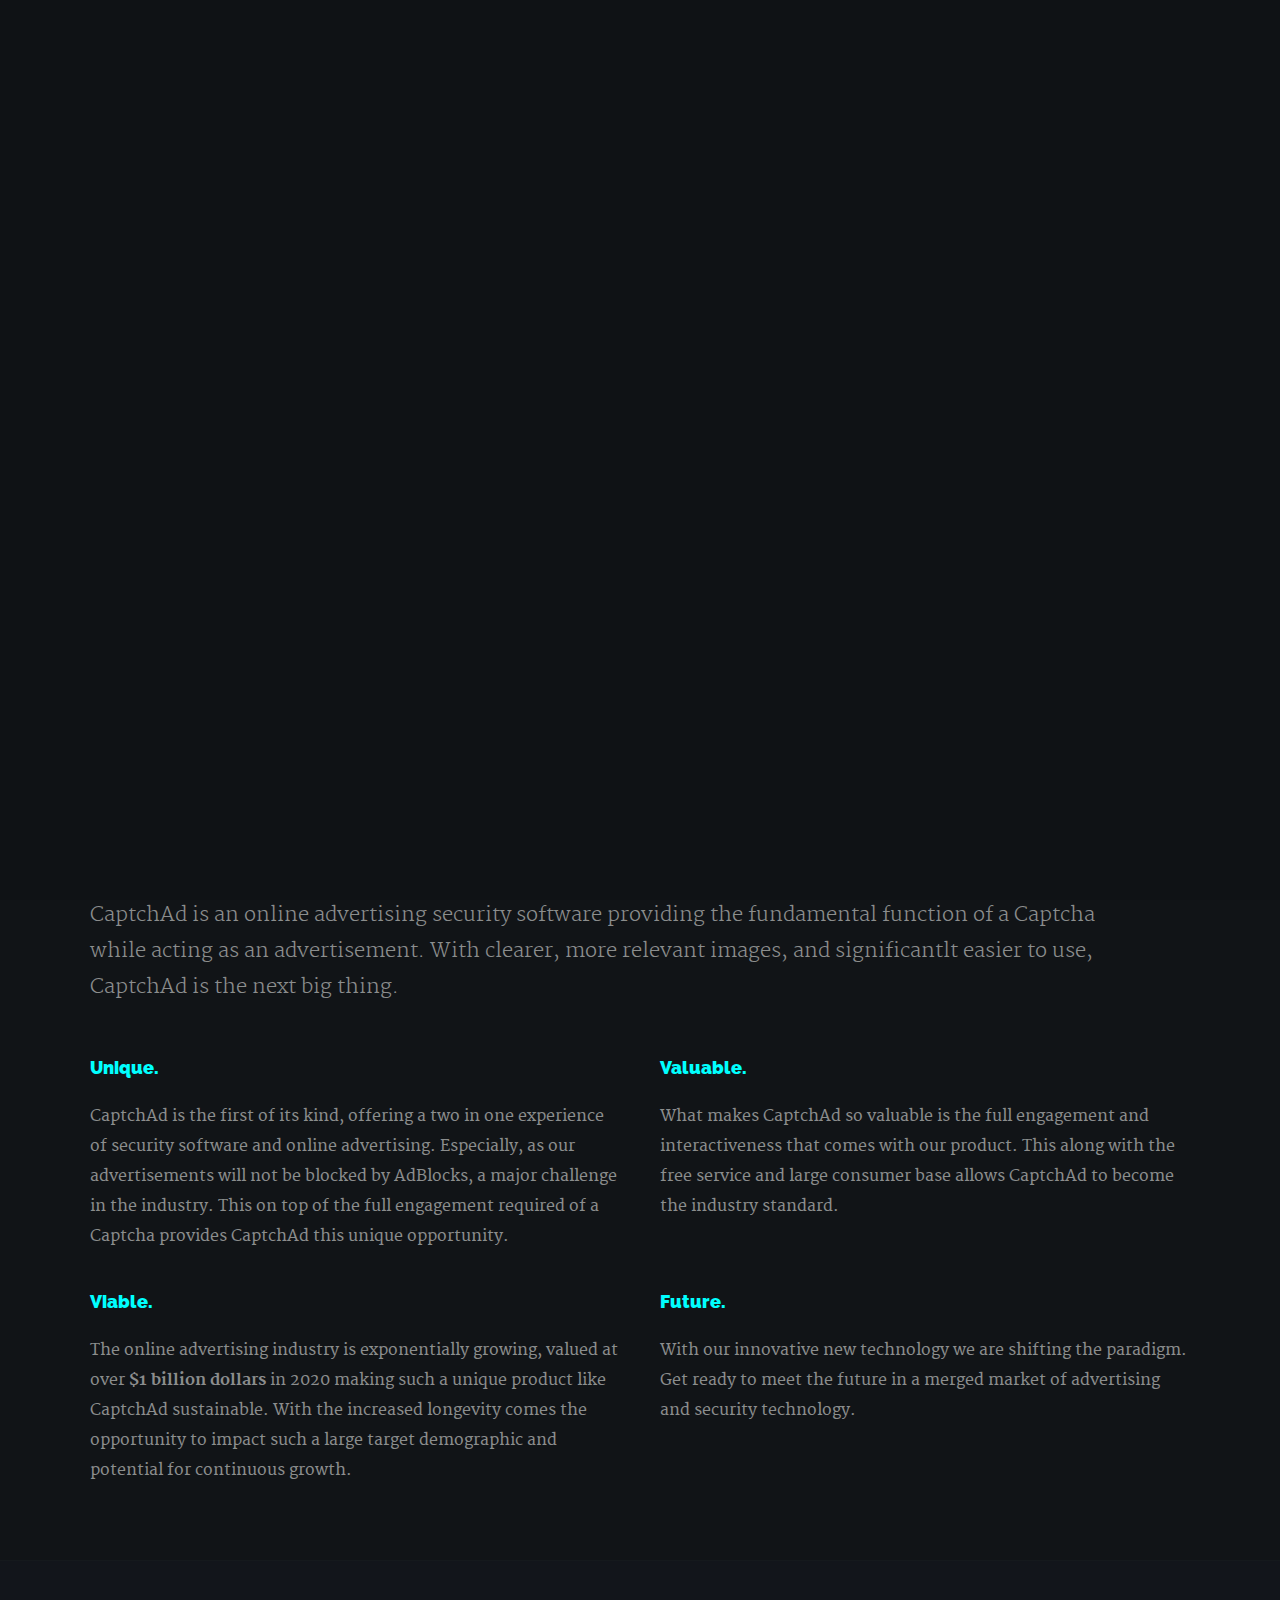
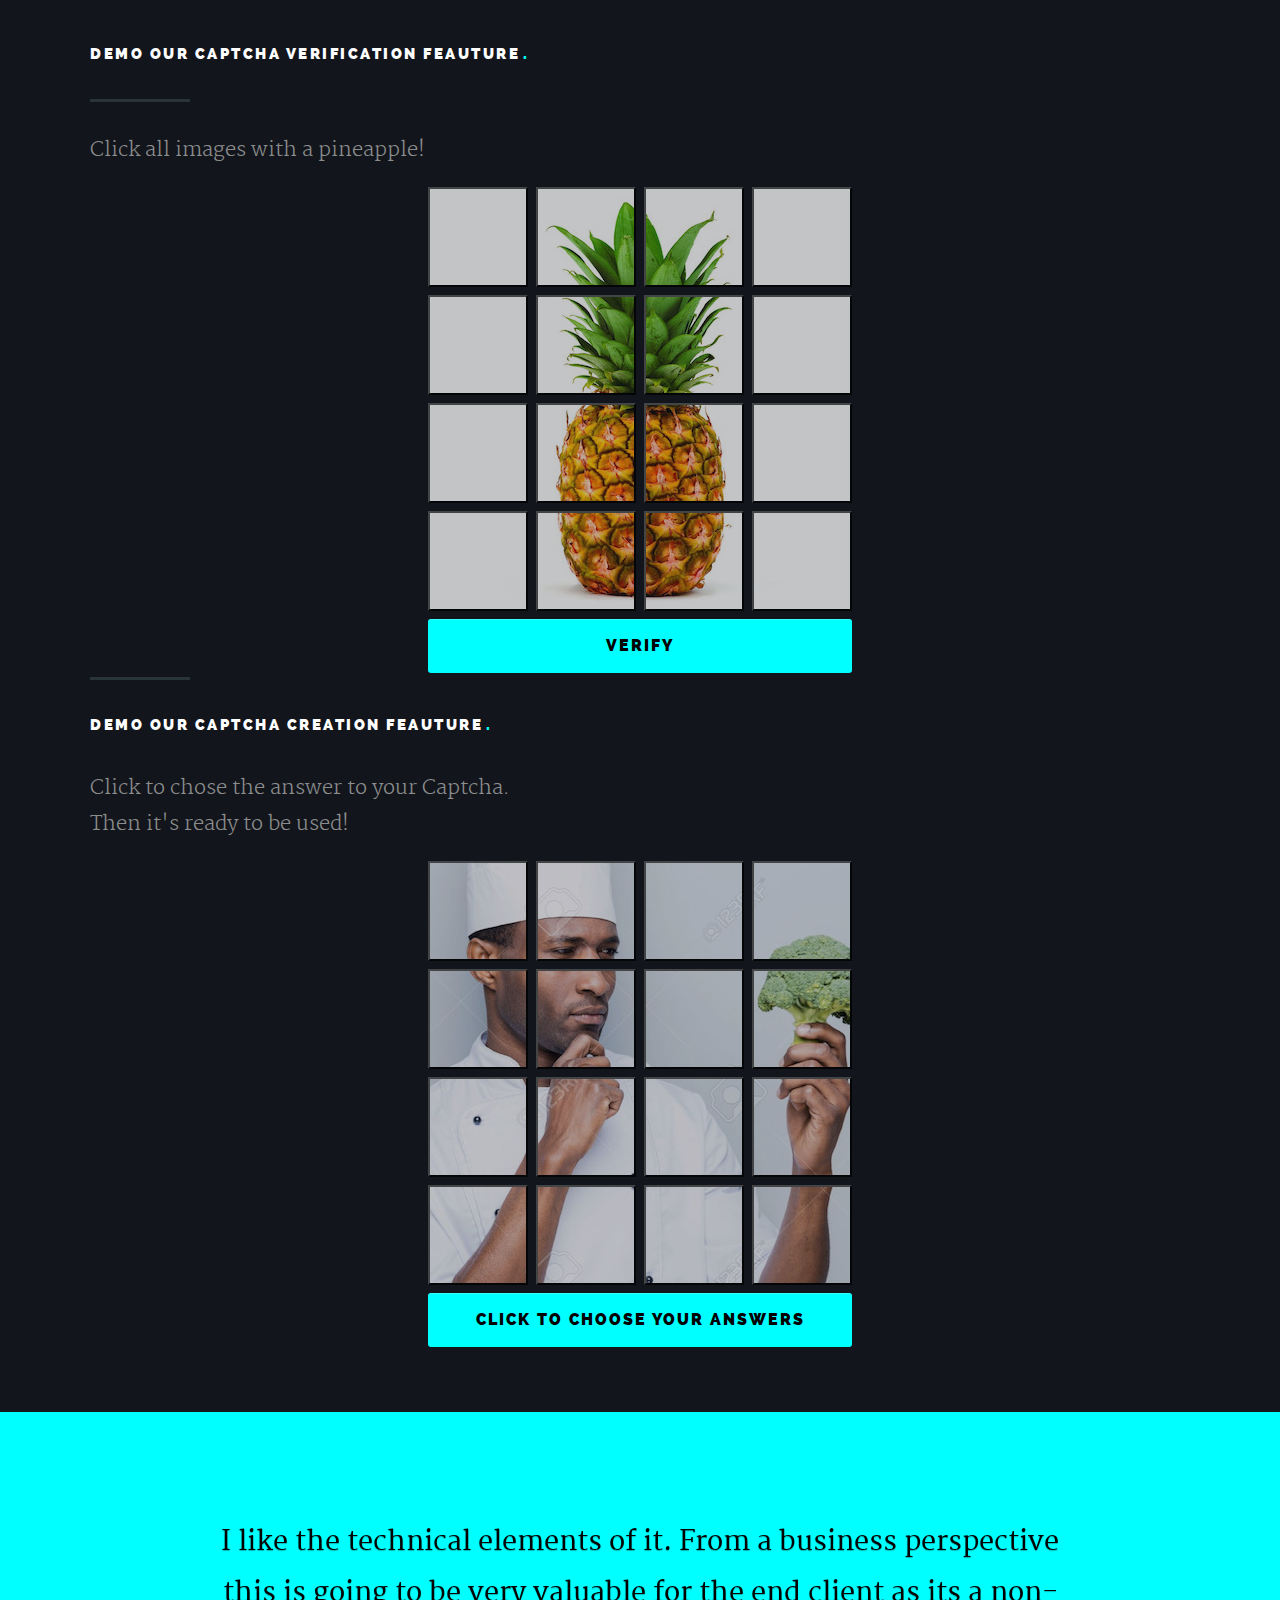
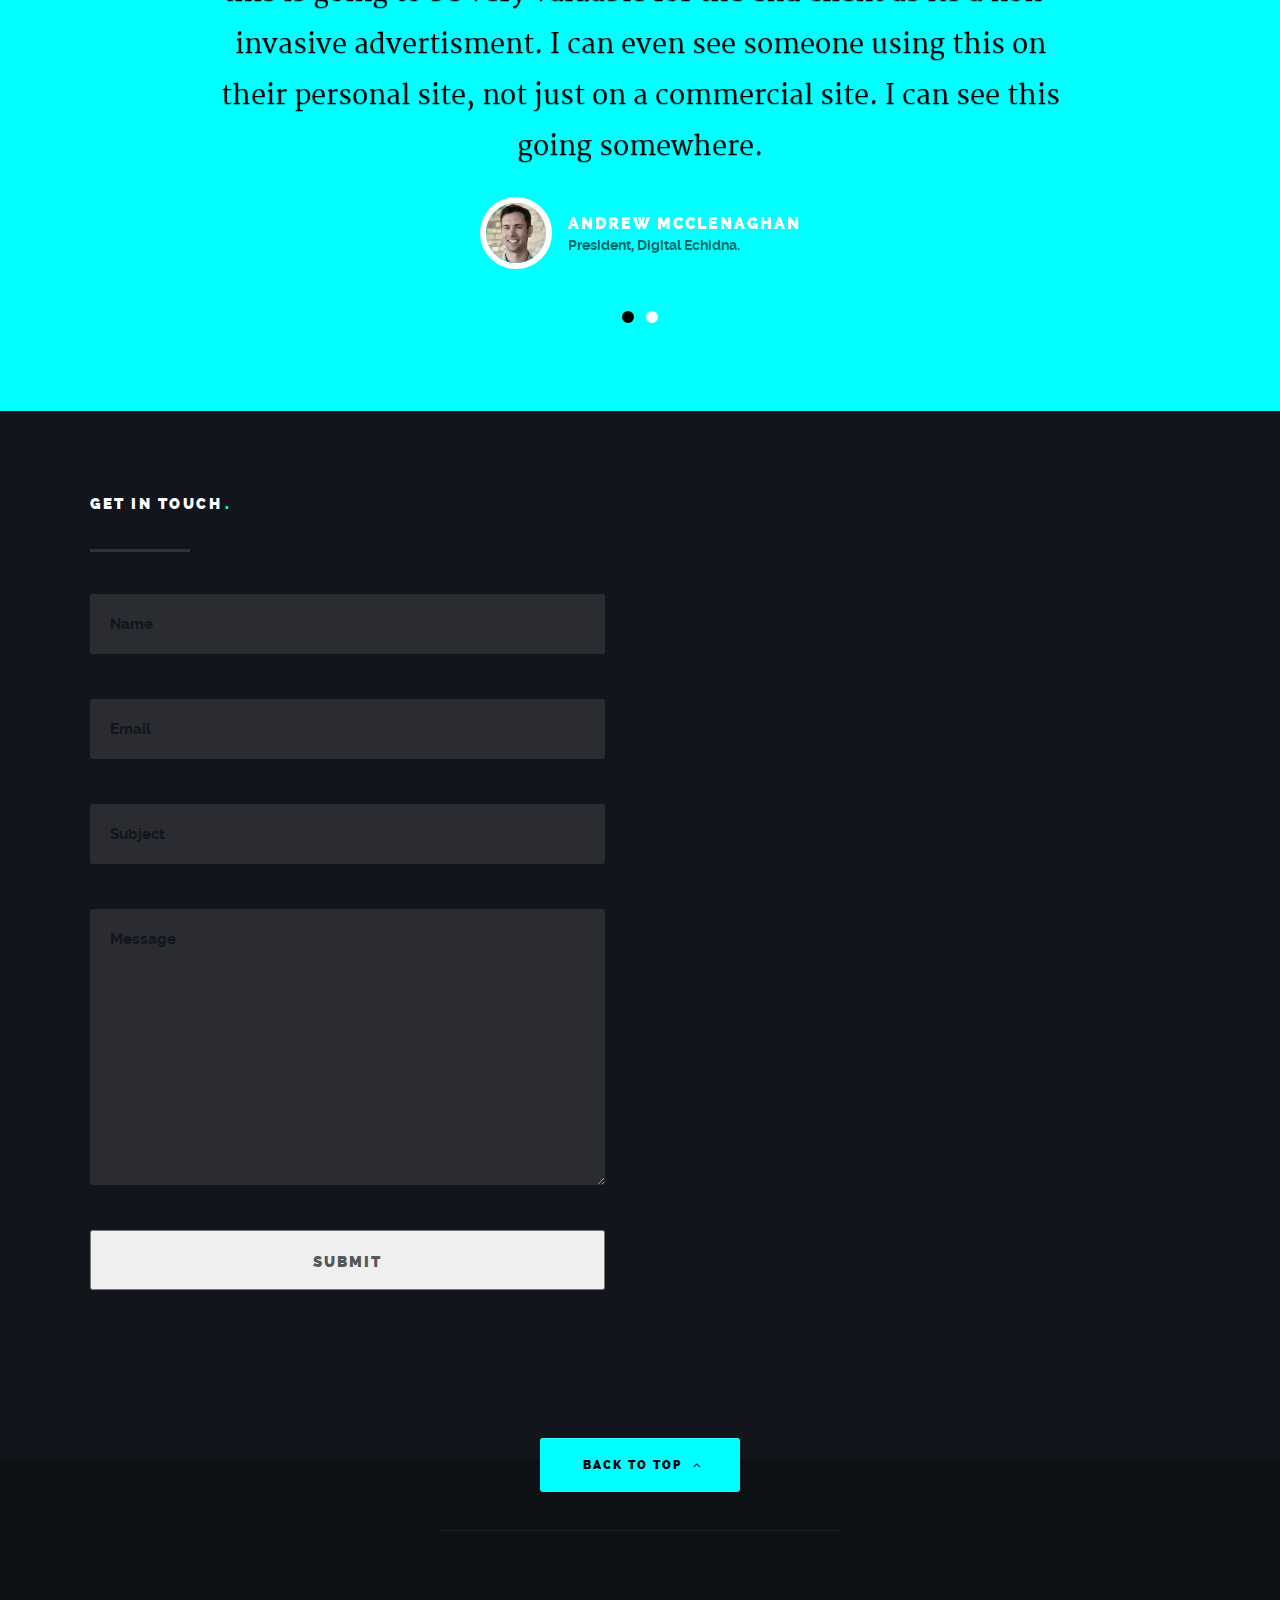
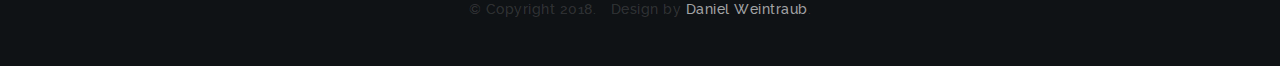
<file: index.html>
<!DOCTYPE html>
<!--[if IE 8 ]><html class="no-js oldie ie8" lang="en"> <![endif]-->
<!--[if IE 9 ]><html class="no-js oldie ie9" lang="en"> <![endif]-->
<!--[if (gte IE 9)|!(IE)]><!--><html class="no-js" lang="en"> <!--<![endif]-->
<head>

   <!--- basic page needs
     ================================================== -->
     <meta charset="utf-8">
     <title>CaptchAd</title>
     <meta name="description" content="">  
     <meta name="author" content="">

   <!-- mobile specific metas
     ================================================== -->
     <meta name="viewport" content="width=device-width, initial-scale=1, maximum-scale=1">

 	<!-- CSS
     ================================================== -->
     <link rel="stylesheet" href="css/base.css">
     <link rel="stylesheet" href="css/vendor.min.css">
     <link rel="stylesheet" href="css/main.css">     

   <!-- script
     ================================================== -->
     <script src="js/modernizr.js"></script>

   <!-- favicons
     ================================================== -->
     <link rel="shortcut icon" href="favicon.png" >

   </head>

   <body>

	<!-- header
   ================================================== -->
   <header id="main-header">

   	<div class="row">

       <nav id="nav-wrap">         

        <a class="mobile-btn" href="#nav-wrap" title="Show navigation">
         <span class="menu-icon">Menu</span>
       </a>
       <a class="mobile-btn" href="#" title="Hide navigation">
         <span class="menu-icon">Menu</span>
       </a>            

       <ul id="nav" class="nav">
         <li><a class="smoothscroll" href="#hero">Home.</a></li>
         <li><a class="smoothscroll" href="#about">About.</a></li>
         <li><a class="smoothscroll" href="#services">Demo.</a></li>
         <li><a class="smoothscroll" href="#testimonials">Testimonials.</a></li>
         
         <li><a class="smoothscroll" href="#contact">Contact.</a></li>
       </ul> <!-- end #nav -->

     </nav> <!-- end #nav-wrap -->    

   </div>

 </header> <!-- end header -->


   <!-- homepage hero
     ================================================== -->
     <section id="hero">	

      <div class="row hero-content">

       <div class="twelve columns hero-container">

        <!-- hero-slider start-->
        <div id="hero-slider" class="flexslider">

         <ul class="slides">

          <!-- slide -->
          <li>
           <div class="flex-caption">
            <h1 class="">Welcome to <span>CaptchAd</span>.
            </h1>	

            <h3 class="">The innovative new online advertising and security software, <i>providing two for one.</i></h3>				   
          </div>						
        </li>				              

      </ul>

    </div> <!-- end hero-slider -->				   

  </div> <!-- end twelve columns-->

</div> <!-- end row -->	

<div id="more">
  <a class="smoothscroll" href="#about">More About CaptchAd<i class="fa fa-angle-down"></i></a>
</div> 	

</section> <!-- end homepage hero -->

<!-- About Section ================================================== -->
<section id="about">

  <div class="row section-head">

    <div class="twelve columns">

      <h1>Who Are We<span>.</span></h1>

      <hr />          

      <p>Welcome to CaptchAd, the revolutionary new software that will provide two for one. As you can see CaptchAd is an online advertising security software providing the fundamental function of a Captcha while acting as an advertisement. With clearer, more relevant images, and significantlt easier to use, CaptchAd is the next big thing.
      </p>

    </div> <!-- end section-head -->

  </div>

  <div class="row mobile-no-padding">         

    <div class="process bgrid-half tab-bgrid-whole group">

      <div class="bgrid">

       <h3>Unique.</h3>  

       <p>CaptchAd is the first of its kind, offering a two in one experience of security software and online advertising. Especially, as our advertisements will not be blocked by AdBlocks, a major challenge in the industry. This on top of the full engagement required of a Captcha provides CaptchAd this unique opportunity.
       </p>

     </div>

     <div class="bgrid">

       <h3>Valuable.</h3>

       <p>What makes CaptchAd so valuable is the full engagement and interactiveness that comes with our product. This along with the free service and large consumer base allows CaptchAd to become the industry standard.
       </p> 

     </div> 

     <div class="bgrid">

       <h3>Viable.</h3> 

       <p>The online advertising industry is exponentially growing, valued at over <b>$1 billion dollars</b> in 2020 making such a unique product like CaptchAd sustainable. With the increased longevity comes the opportunity to impact such a large target demographic and potential for continuous growth.
       </p>

     </div>

     <div class="bgrid">

       <h3>Future.</h3>

       <p>With our innovative new technology we are shifting the paradigm. Get ready to meet the future in a merged market of advertising and security technology.
       </p> 

     </div>

   </div> <!-- end process -->        

 </div> <!-- end row -->            

</section> <!-- end about -->  


<!-- Services Section ================================================== -->
<section id="services">

  <div class="row section-head">

    <div class="twelve columns">
      <h1>Demo our Captcha verification feauture<span>.</span></h1>     
      <hr />   
               
      <p> Click all images with a pineapple!</p>
      <div class="captcha">
        <button class="tile" id="b1" onclick="verifyTileUpdate(this.id)"></button>
        <button class="tile" id="b2" onclick="verifyTileUpdate(this.id)"></button>
        <button class="tile" id="b3" onclick="verifyTileUpdate(this.id)"></button>
        <button class="tile" id="b4" onclick="verifyTileUpdate(this.id)"></button>
        <button class="tile" id="b5" onclick="verifyTileUpdate(this.id)"></button>
        <button class="tile" id="b6" onclick="verifyTileUpdate(this.id)"></button>
        <button class="tile" id="b7" onclick="verifyTileUpdate(this.id)"></button>
        <button class="tile" id="b8" onclick="verifyTileUpdate(this.id)"></button>
        <button class="tile" id="b9" onclick="verifyTileUpdate(this.id)"></button>
        <button class="tile" id="b10" onclick="verifyTileUpdate(this.id)"></button>
        <button class="tile" id="b11" onclick="verifyTileUpdate(this.id)"></button>
        <button class="tile" id="b12" onclick="verifyTileUpdate(this.id)"></button>
        <button class="tile" id="b13" onclick="verifyTileUpdate(this.id)"></button>
        <button class="tile" id="b14" onclick="verifyTileUpdate(this.id)"></button>
        <button class="tile" id="b15" onclick="verifyTileUpdate(this.id)"></button>
        <button class="tile" id="b16" onclick="verifyTileUpdate(this.id)"></button>
        <button id="testing" class="selector" onclick="verifyB()">Verify</button>
      </div>
      
      <hr />      	         
      <h1>Demo our Captcha creation feauture<span>.</span></h1>
      <p> Click to chose the answer to your Captcha.<br>
      Then it's ready to be used!</p>
      <div class="captcha">
        <button class="tile" id="a1" onclick="tileUpdate(this.id)"></button>
        <button class="tile" id="a2" onclick="tileUpdate(this.id)"></button>
        <button class="tile" id="a3" onclick="tileUpdate(this.id)"></button>
        <button class="tile" id="a4" onclick="tileUpdate(this.id)"></button>
        <button class="tile" id="a5" onclick="tileUpdate(this.id)"></button>
        <button class="tile" id="a6" onclick="tileUpdate(this.id)"></button>
        <button class="tile" id="a7" onclick="tileUpdate(this.id)"></button>
        <button class="tile" id="a8" onclick="tileUpdate(this.id)"></button>
        <button class="tile" id="a9" onclick="tileUpdate(this.id)"></button>
        <button class="tile" id="a10" onclick="tileUpdate(this.id)"></button>
        <button class="tile" id="a11" onclick="tileUpdate(this.id)"></button>
        <button class="tile" id="a12" onclick="tileUpdate(this.id)"></button>
        <button class="tile" id="a13" onclick="tileUpdate(this.id)"></button>
        <button class="tile" id="a14" onclick="tileUpdate(this.id)"></button>
        <button class="tile" id="a15" onclick="tileUpdate(this.id)"></button>
        <button class="tile" id="a16" onclick="tileUpdate(this.id)"></button>

        <button id="chose" class="selector" onclick="updateAnswers()">Click to Choose your answers</button>
        <button id="submit" class="selector" onclick="verify()">Verify</button>
      </div>

    
      


    </div>

  </div> <!-- end section-head -->      


</div> <!-- end row -->      

</section> <!-- end services -->


<!-- Testimonials Section ================================================== -->
<section id="testimonials">
  <div class="row content flex-container">
   <div id="testimonial-slider" class="flexslider">

    <ul class="slides">
      <li>                       
        <p>I like the technical elements of it. From a business perspective this is going to be very valuable for the end client as its a non-invasive advertisment. I can even see someone using this on their personal site, not just on a commercial site. I can see this going somewhere.
        </p>
        <div class="testimonial-author">
          <img src="images/avatars/andrew.jpeg" alt="Author image">
          <div class="author-info">
            Andrew McClenaghan
            <span>President, Digital Echidna.</span>
          </div>
        </div>                        
      </li>

      <li>
        <p> Approximately 200 million Captchas are typed everyday by people around the world. I have multiple ideas per day, all the time. The vast majority of these are completely idiotic. Usually, I just sit on the idea for several months. And if I have not decided that it's idiotic, then it might be a good idea. 
        </p>

        <div class="testimonial-author">
          <img src="images/avatars/luis.jpeg" alt="Author image">
          <div class="author-info">
            Luis von Ahn
            <span class="position">Consulting Professor, Carnegie Mellon University.</span>
          </div>
        </div>
      </li> <!-- end slide -->

      <!-- end slide -->

    </ul> <!-- end slides -->

  </div> <!-- end flexslider -->         

</div> <!-- end row -->

</section> <!-- end testimonials section -->  


<!-- contact ================================================== -->
<section id="contact" >

  <div class="row section-head">

   <div class="twelve columns">

    <h1>Get In Touch<span>.</span></h1>

    <hr />	        

  </div>

</div> <!-- end section-head -->

<div class="row">

 <div id="contact-form" class="six columns tab-whole left">

  <!-- form -->
  <form name="contactForm" id="contactForm" method="post" action=""  >
   <fieldset>

    <div class="group">
      <input name="contactName" type="text" id="contactName" placeholder="Name" value="" minLength="2" required />
    </div>
    <div>
     <input name="contactEmail" type="email" id="contactEmail" placeholder="Email" value="" required />
   </div>
   <div>
     <input name="contactSubject" type="text" id="contactSubject" placeholder="Subject"  value="" />
   </div>                       
   <div>
     <textarea name="contactMessage"  id="contactMessage" placeholder="Message" rows="10" cols="50" required ></textarea>
   </div>                      
   <div>
     <button class="submitform">Submit</button>
     <div id="submit-loader">
      <div class="text-loader">Sending...</div>                             
      <div class="s-loader">
       <div class="bounce1"></div>
       <div class="bounce2"></div>
       <div class="bounce3"></div>
     </div>
   </div>
 </div>

</fieldset>
</form> <!-- Form End -->

<!-- contact-warning -->
<div id="message-warning"></div>
<!-- contact-success -->
<div id="message-success">
 <i class="icon-ok"></i>Your message was sent, thank you!<br />
</div> 

</section>  <!-- end contact -->


<!-- Footer ================================================== -->
<footer>
  <div class="row">  
    <div class="twelve columns content group">
     <hr />
   </div>
   <ul class="copyright">
    <li>&copy; Copyright 2018.</li> 
    <li>Design by <a href="https://www.linkedin.com/in/daniel-w-4465b2106/" target="_blank">Daniel Weintraub</a>.</li>
  </ul>

  <div id="go-top">
    <a class="smoothscroll" title="Back to Top" href="#hero">Back to Top<i class="fa fa-angle-up"></i></a>
  </div>

</div> <!-- end row -->

</footer> <!-- end footer -->

<div id="preloader"> 
 <div id="loader"></div>
</div> 

<!-- Java Script ================================================== --> 
<script src="js/jquery-1.11.3.min.js"></script>
<script src="js/jquery-migrate-1.2.1.min.js"></script>
<script src="js/jquery.flexslider-min.js"></script>
<script src="js/jquery.waypoints.min.js"></script>
<script src="js/jquery.validate.min.js"></script>
<script src="js/jquery.fittext.js"></script>
<script src="js/jquery.placeholder.min.js"></script>
<script src="js/jquery.magnific-popup.min.js"></script>  
<script src="js/main.js"></script>

</body>

</html>
</file>
<file: css/base.css>
/* =================================================================== */
/*
/*  KREO v1.0 Base Stylesheet
/*  url: styleshout.com
/*  10-12-2015
/*
/* =================================================================== */

/* 
/* Reset - normalize.css v3.0.1 | MIT License | git.io/normalize 
/* =================================================================== */

html {
	font-family: sans-serif;
	-ms-text-size-adjust: 100%;
	-webkit-text-size-adjust: 100%;
}

body {
	margin: 0;
}

article,
aside,
details,
figcaption,
figure,
footer,
header,
hgroup,
main,
nav,
section,
summary {
	display: block;
}

audio,
canvas,
progress,
video {
	display: inline-block;
	vertical-align: baseline;
}

audio:not([controls]) {
	display: none;
	height: 0;
}

[hidden],
template {
	display: none;
}

a {
	background: transparent;
}

a:active,
a:hover {
	outline: 0;
}

abbr[title] {
	border-bottom: 1px dotted;
}

b,
strong {
	font-weight: bold;
}

dfn {
	font-style: italic;
}

h1 {
	font-size: 2em;
	margin: 0.67em 0;
}

mark {
	background: #ff0;
	color: #000;
}

small {
	font-size: 80%;
}

sub,
sup {
	font-size: 75%;
	line-height: 0;
	position: relative;
	vertical-align: baseline;
}

sup {
	top: -0.5em;
}

sub {
	bottom: -0.25em;
}

img {
	border: 0;
}

svg:not(:root) {
	overflow: hidden;
}

figure {
	margin: 1em 40px;
}

hr {
	-moz-box-sizing: content-box;
	box-sizing: content-box;
	height: 0;
}

pre {
	overflow: auto;
}

code,
kbd,
pre,
samp {
	font-family: monospace, monospace;
	font-size: 1em;
}

button,
input,
optgroup,
select,
textarea {
	color: inherit;
	font: inherit;
	margin: 0;
}

button {
	overflow: visible;
}

button,
select {
	text-transform: none;
}

button,
html input[type="button"],
input[type="reset"],
input[type="submit"] {
	-webkit-appearance: button;
	cursor: pointer;
}

button[disabled],
html input[disabled] {
	cursor: default;
}

button::-moz-focus-inner,
input::-moz-focus-inner {
	border: 0;
	padding: 0;
}

input {
	line-height: normal;
}

input[type="checkbox"],
input[type="radio"] {
	box-sizing: border-box;
	padding: 0;
}

input[type="number"]::-webkit-inner-spin-button,
input[type="number"]::-webkit-outer-spin-button {
	height: auto;
}

input[type="search"] {
	-webkit-appearance: textfield;
	-moz-box-sizing: content-box;
	-webkit-box-sizing: content-box;
	box-sizing: content-box;
}

input[type="search"]::-webkit-search-cancel-button,
input[type="search"]::-webkit-search-decoration {
	-webkit-appearance: none;
}

fieldset {
	border: 1px solid #c0c0c0;
	margin: 0 2px;
	padding: 0.35em 0.625em 0.75em;
}

legend {
	border: 0;
	padding: 0;
}

textarea {
	overflow: auto;
}

optgroup {
	font-weight: bold;
}

table {
	border-collapse: collapse;
	border-spacing: 0;
}

td,
th {
	padding: 0;
}

/*
/* Basic Setup Styles - Top Elements 
/* =================================================================== */

/* NOTE
html is set to 62.5% so that if you use REMS, all the measurements 
are based on 10px sizing. So basically 1.5rem = 15px  */
html {
	-webkit-font-smoothing: antialiased;
	-moz-osx-font-smoothing: grayscale;
	font-size: 62.5%;
	-webkit-box-sizing: border-box;
	-moz-box-sizing: border-box;
	box-sizing: border-box;
}

html,
body {
	height: 100%;
}

*,
*:before,
*:after {
	box-sizing: inherit;
}

body {
	font-weight: normal;
	line-height: 1;
	text-rendering: optimizeLegibility;
}


/*
/* Typography 
====================================================================== */

div,
dl,
dt,
dd,
ul,
ol,
li,
h1,
h2,
h3,
h4,
h5,
h6,
pre,
form,
p,
blockquote,
th,
td {
	margin: 0;
	padding: 0;
}

h1,
h2,
h3,
h4,
h5,
h6 {
	text-rendering: optimizeLegibility;
	line-height: 1.2;
}

hr {
	border: solid #ddd;
	border-width: 1px 0 0;
	clear: both;
	margin: 11px 0 24px;
	height: 0;
}

em,
i {
	font-style: italic;
	line-height: inherit;
}

strong,
b {
	font-weight: bold;
	line-height: inherit;
}

small {
	font-size: 60%;
	line-height: inherit;
}

ul {
	list-style: none;
}

ol {
	list-style: decimal;
}

ol,
ul.square,
ul.circle,
ul.disc {
	margin-left: 17px;
}

ul.square {
	list-style: square;
}

ul.circle {
	list-style: circle;
}

ul.disc {
	list-style: disc;
}

ul li {
	padding-left: 4px;
}

ul ul,
ul ol,
ol ol,
ol ul {
	margin: 3px 0 3px 17px;
}

/* links
---------------------------------------------------------------------- */
a {
	text-decoration: none;
	line-height: inherit;
}

a img {
	border: none;
}

a:focus {
	outline: none;
}

p a,
p a:visited {
	line-height: inherit;
}

/* 
/* Media 
/* =================================================================== */

img,
video,
embed,
object {
	max-width: 100%;
	height: auto;
}

object,
embed {
	height: 100%;
}

img {
	-ms-interpolation-mode: bicubic;
}

/* 
/* Grid
===================================================================== */

.row {
	width: 94%;
	max-width: 1140px;
	margin: 0 auto;
}

.row .row {
	width: auto;
	max-width: none;
	margin-left: -20px;
	margin-right: -20px;
}

.row:before,
.row:after {
	content: "";
	display: table;
}

.row:after {
	clear: both;
}

.column,
.columns,
.bgrid {
	position: relative;
	min-height: 1px;
	float: left;
}

.column,
.columns {
	padding: 0 20px;
}

.column.centered,
.columns.centered {
	float: none;
	margin: 0 auto;
}

.row.collapsed > .column,
.row.collapsed > .columns,
.column.collapsed,
.columns.collapsed {
	padding: 0;
}

[class*="column"] + [class*="column"]:last-child {
	float: right;
}

[class*="column"] + [class*="column"].end {
	float: right;
}

.one,
.row .one {
	width: 8.33333%;
}

.two,
.row .two {
	width: 16.66667%;
}

.three,
.row .three {
	width: 25%;
}

.four,
.row .four {
	width: 33.33333%;
}

.five,
.row .five {
	width: 41.66667%;
}

.six,
.row .six {
	width: 50%;
}

.seven,
.row .seven {
	width: 58.33333%;
}

.eight,
.row .eight {
	width: 66.66667%;
}

.nine,
.row .nine {
	width: 75%;
}

.ten .row .ten {
	width: 83.33333%;
}

.eleven,
.row .eleven {
	width: 91.66667%;
}

.twelve,
.row .twelve {
	width: 100%;
}

/* small screens
--------------------------------------------------------------- */
@media screen and (max-width:1024px) {
	.row .row {
		margin-left: -18px;
		margin-right: -18px;
	}

	.column,
	.columns {
		padding: 0 18px;
	}

}

/* tablets
--------------------------------------------------------------- */
@media screen and (max-width:768px) {
	.row {
		width: auto;
		padding-left: 30px;
		padding-right: 30px;
	}

	.row .row {
		padding-left: 0;
		padding-right: 0;
		margin-left: -15px;
		margin-right: -15px;
	}

	.column,
	.columns {
		padding: 0 15px;
	}

	.tab-fourth,
	.row .tab-fourth {
		width: 25%;
	}

	.tab-third,
	.row .tab-third {
		width: 33.33333%;
	}

	.tab-half,
	.row .tab-half {
		width: 50%;
	}

	.tab-2thirds,
	.row .tab-2thirds {
		width: 66.66667%;
	}

	.tab-3fourths,
	.row .tab-3fourths {
		width: 75%;
	}

	.tab-whole,
	.row .tab-whole {
		width: 100%;
	}

}

/* large mobile devices
--------------------------------------------------------------- */
@media screen and (max-width:600px) {
	.row {
		padding-left: 25px;
		padding-right: 25px;
	}

	.row .row {
		margin-left: -10px;
		margin-right: -10px;
	}

	.column,
	.columns {
		padding: 0 10px;
	}

	.mob-fourth,
	.row .mob-fourth {
		width: 25%;
	}

	.mob-half,
	.row .mob-half {
		width: 50%;
	}

	.mob-3fourths,
	.row .mob-3fourths {
		width: 75%;
	}

	.mob-whole,
	.row .mob-whole {
		width: 100%;
	}

}

/* small mobile devices
--------------------------------------------------------------- */
@media screen and (max-width:400px) {
	.row {
		padding-left: 30px;
		padding-right: 30px;
	}

	.row .row {
		padding-left: 0;
		padding-right: 0;
		margin-left: 0;
		margin-right: 0;
	}

	.column,
	.columns {
		width: auto !important;
		float: none !important;
		margin-left: 0;
		margin-right: 0;
		clear: both;
		padding: 0;
	}

	[class*="column"] + [class*="column"]:last-child {
		float: none;
	}

}

/* 
/* block grids
===================================================================== */
.bgrid-sixth .bgrid {
	width: 16.66667%;
}

.bgrid-fourth .bgrid {
	width: 25%;
}

.bgrid-third .bgrid {
	width: 33.33333%;
}

.bgrid-half .bgrid {
	width: 50%;
}

.bgrid {
	padding: 0;
}

/* Clearing for block grid columns. Allows columns with 
different heights to align properly.
--------------------------------------------------------------------- */
.bgrid-sixth .bgrid:nth-child(6n+1),
.bgrid-fourth .bgrid:nth-child(4n+1),
.bgrid-third .bgrid:nth-child(3n+1),
.bgrid-half .bgrid:nth-child(2n+1) {
	clear: both;
}

/* small screens
--------------------------------------------------------------- */
@media screen and (max-width:1024px) {

	/* block grids for small screens */
	.s-bgrid-sixth .bgrid {
		width: 16.66667%;
	}

	.s-bgrid-fourth .bgrid {
		width: 25%;
	}

	.s-bgrid-third .bgrid {
		width: 33.33333%;
	}

	.s-bgrid-half .bgrid {
		width: 50%;
	}

	.s-bgrid-whole .bgrid {
		width: 100%;
		clear: both;
	}

	[class*="bgrid-"] .bgrid:nth-child(n) {
		clear: none;
	}

	.s-bgrid-sixth .bgrid:nth-child(6n+1),
	.s-bgrid-fourth .bgrid:nth-child(4n+1),
	.s-bgrid-third .bgrid:nth-child(3n+1),
	.s-bgrid-half .bgrid:nth-child(2n+1) {
		clear: both;
	}

}

/* tablets
--------------------------------------------------------------- */
@media screen and (max-width:768px) {
	.tab-bgrid-sixth .bgrid {
		width: 16.66667%;
	}

	.tab-bgrid-fourth .bgrid {
		width: 25%;
	}

	.tab-bgrid-third .bgrid {
		width: 33.33333%;
	}

	.tab-bgrid-half .bgrid {
		width: 50%;
	}

	.tab-bgrid-whole .bgrid {
		width: 100%;
		clear: both;
	}

	[class*="tab-bgrid-"] .bgrid:nth-child(n) {
		clear: none;
	}

	.tab-bgrid-sixth .bgrid:nth-child(6n+1),
	.tab-bgrid-fourth .bgrid:nth-child(4n+1),
	.tab-bgrid-third .bgrid:nth-child(3n+1),
	.tab-bgrid-half .bgrid:nth-child(2n+1) {
		clear: both;
	}

}

/* mobile devices
--------------------------------------------------------------- */
@media screen and (max-width:600px) {
	.mob-bgrid-sixth .bgrid {
		width: 16.66667%;
	}

	.mob-bgrid-fourth .bgrid {
		width: 25%;
	}

	.mob-bgrid-third .bgrid {
		width: 33.33333%;
	}

	.mob-bgrid-half .bgrid {
		width: 50%;
	}

	.mob-bgrid-whole .bgrid {
		width: 100%;
		clear: both;
	}

	[class*="mob-bgrid-"] .bgrid:nth-child(n) {
		clear: none;
	}

	.mob-bgrid-sixth .bgrid:nth-child(6n+1),
	.mob-bgrid-fourth .bgrid:nth-child(4n+1),
	.mob-bgrid-third .bgrid:nth-child(3n+1),
	.mob-bgrid-half .bgrid:nth-child(2n+1) {
		clear: both;
	}

}

/* stack on small mobile devices
--------------------------------------------------------------- */
@media screen and (max-width:400px) {
	.stack .bgrid {
		width: auto !important;
		float: none !important;
		margin-left: 0;
		margin-right: 0;
		clear: both;
	}

}

/* 
/* MISC
===================================================================== */

/* Clearing - (http://nicolasgallagher.com/micro-clearfix-hack/
--------------------------------------------------------------------- */
.group:before,
.group:after {
	content: "";
	display: table;
}

.group:after {
	clear: both;
}

/* Misc Helper Styles 
--------------------------------------------------------------------- */
.hide {
	display: none;
}

.invisible {
	visibility: hidden;
}

.antialiased {
	-webkit-font-smoothing: antialiased;
	-moz-osx-font-smoothing: grayscale;
}

.remove-bottom {
	margin-bottom: 0;
}

.half-bottom {
	margin-bottom: 15px !important;
}

.add-bottom {
	margin-bottom: 30px !important;
}

.no-border {
	border: none;
}

.text-center {
	text-align: center;
}

.text-left {
	text-align: left;
}

.text-right {
	text-align: right;
}

.pull-left {
	float: left;
}

.pull-right {
	float: right;
}

.align-center {
	margin-left: auto;
	margin-right: auto;
	text-align: center;
}
</file>
<file: css/main.css>
/* =================================================================== */
/*
/*  KREO v1.0 Main Stylesheet
/*  url: styleshout.com
/*  10-12-2015
/*
/*	 TOC:
/*  01. =webfonts and iconfonts
/*  02. =document setup
/*  03. =preloader
/*  04. =forms
/*  05. =theme common styles
/*  06. =header styles
/*  07. =hero section
/*  08. =portfolio styles
/*  09. =services
/*  10. =about
/*  11. =testimonials
/*  12. =contact
/*  13. =footer
/*
/* =================================================================== */

/** 
/* 01. =webfonts and iconfonts
/* =================================================================== */

@import url("fonts.css");
@import url("font-awesome/css/font-awesome.min.css");


/** 
/* 02. =document setup
/* =================================================================== */

/* Body 
---------------------------------------------------------------------- */
html,
body {
	height: 100%;
}

body {
	background: #0F1215;
	font: 16px/30px "merriweather-regular", serif;
	font-weight: normal;
	color: #575859;
}

/* links 
---------------------------------------------------------------------- */
a,
a:visited {
	outline: none;
	color: white;
	-moz-transition: all 0.3s ease-in-out;
	-o-transition: all 0.3s ease-in-out;
	-webkit-transition: all 0.3s ease-in-out;
	-ms-transition: all 0.3s ease-in-out;
	transition: all 0.3s ease-in-out;
}

a:hover,
a:focus {
	color: #00ffff;
}

/* Typography
--------------------------------------------------------------------- */
h1,
h2,
h3,
h4,
h5,
h6 {
	font-family: "raleway-heavy", sans-serif;
	color: #FFFFFF;
	font-style: normal;
	text-rendering: optimizeLegibility;
	margin: 18px 0 15px;
}

h1 a,
h2 a,
h3 a,
h4 a,
h5 a,
h6 a {
	font-weight: inherit;
}

h1 {
	font-size: 50px;
	line-height: 40px;
	margin-top: 0;
	letter-spacing: -1px;
}

h2 {
	font-size: 24px;
	line-height: 30px;
}

h3 {
	font-size: 20px;
	line-height: 30px;
}

h4 {
	font-size: 17px;
	line-height: 30px;
}

h5 {
	font-size: 14px;
	line-height: 30px;
	margin-top: 15px;
	text-transform: uppercase;
	letter-spacing: 1px;
}

h6 {
	font-size: 13px;
	line-height: 30px;
	margin-top: 15px;
	text-transform: uppercase;
	letter-spacing: 1px;
}

p {
	margin: 15px 0 15px 0;
}

p img {
	margin: 0;
}

p.lead {
	font: 20px/36px "merriweather-light", serif;
	color: #8b8d8d;
}

em {
	font: 16px/30px "merriweather-italic", serif;
	font-style: normal;
}

strong,
b {
	font: 16px/30px "merriweather-bold", serif;
	font-weight: normal;
}

small {
	font-size: 11px;
	line-height: inherit;
}

blockquote {
	margin: 18px 0px;
	padding-left: 40px;
	position: relative;
}

blockquote:before {
	content: "\201C";
	opacity: 0.45;
	font-size: 80px;
	line-height: 0px;
	margin: 0;
	font-family: arial, sans-serif;
	position: absolute;
	top: 30px;
	left: 0;
}

blockquote p {
	font-family: georgia, serif;
	font-style: italic;
	padding: 0;
	font-size: 18px;
	line-height: 30px;
}

blockquote cite {
	display: block;
	font-size: 12px;
	font-style: normal;
	line-height: 18px;
}

blockquote cite:before {
	content: "\2014 \0020";
}

blockquote cite a,
blockquote cite a:visited {
	color: #707273;
	border: none;
}

abbr {
	font-family: "merriweather-bold", serif;
	font-variant: small-caps;
	text-transform: lowercase;
	letter-spacing: .5px;
	color: #707273;
}

pre,
code {
	font-family: Consolas, "Andale Mono", Courier, "Courier New", monospace;
}

pre {
	white-space: pre;
	white-space: pre-wrap;
	word-wrap: break-word;
}

code {
	padding: 3px;
	background: #ECF0F1;
	color: #707273;
	border-radius: 3px;
}

del {
	text-decoration: line-through;
}

abbr[title],
dfn[title] {
	border-bottom: 1px dotted;
	cursor: help;
}

mark {
	background: #FFF49B;
	color: #000;
}

hr {
	border: solid #707273;
	border-width: 1px 0 0;
	clear: both;
	margin: 23px 0 12px;
	height: 0;
}

/* Lists  
--------------------------------------------------------------------- */
ul,
ol {
	margin-top: 15px;
	margin-bottom: 15px;
}

ul {
	list-style: disc;
	margin-left: 17px;
}

dl {
	margin: 0 0 15px 0;
}

dt {
	margin: 0;
	color: #00ffff;
}

dd {
	margin: 0 0 0 20px;
}

/* Floated image  
--------------------------------------------------------------------- */
img.pull-right {
	margin: 12px 0px 0px 18px;
}

img.pull-left {
	margin: 12px 18px 0px 0px;
}

/* Style Placeholder Text  
--------------------------------------------------------------------- */
::-webkit-input-placeholder {
	color: #12151B;
}

:-moz-placeholder {

	/* Firefox 18- */
	color: #12151B;
}

::-moz-placeholder {

	/* Firefox 19+ */
	color: #12151B;
}

:-ms-input-placeholder {
	color: #12151B;
}

.placeholder {
	color: #12151B !important;
}

/* block grids default paddings 
--------------------------------------------------------------------- */
.bgrid {
	padding: 0 20px;
	color: #8b8d8d;
}

@media only screen and (max-width:1024px) {
	.bgrid {
		padding: 0 18px;
	}

}

@media only screen and (max-width:768px) {
	.bgrid {
		padding: 0 15px;
	}

}

@media only screen and (max-width:600px) {
	.bgrid {
		padding: 0 10px;
	}

}

@media only screen and (max-width:400px) {
	.bgrid {
		padding: 0;
	}

}


/* 
/* 03. =Preloader
/* =================================================================== */

#preloader {
	position: fixed;
	top: 0;
	left: 0;
	right: 0;
	bottom: 0;
	background: #0F1215;
	z-index: 9999999;
	height: 100%;
	width: 100%;
}

.no-js #preloader,
.oldie #preloader {
	display: none;
}

#loader {
	position: absolute;
	top: 50%;
	left: 50%;
	width: 50px;
	height: 50px;
	margin-left: -25px;
	margin-top: -25px;
	background-color: #00ffff;
	-webkit-animation: sk-rotateplane 1.2s infinite ease-in-out;
	animation: sk-rotateplane 1.2s infinite ease-in-out;
}

@-webkit-keyframes sk-rotateplane {
	0% {
		-webkit-transform: perspective(120px);
	}

	50% {
		-webkit-transform: perspective(120px) rotateY(180deg);
	}

	100% {
		-webkit-transform: perspective(120px) rotateY(180deg) rotateX(180deg);
	}

}

@keyframes sk-rotateplane {
	0% {
		-webkit-transform: perspective(120px) rotateX(0deg) rotateY(0deg);
		transform: perspective(120px) rotateX(0deg) rotateY(0deg);
	}

	50% {
		-webkit-transform: perspective(120px) rotateX(-180.1deg) rotateY(0deg);
		transform: perspective(120px) rotateX(-180.1deg) rotateY(0deg);
	}

	100% {
		-webkit-transform: perspective(120px) rotateX(-180deg) rotateY(-179.9deg);
		transform: perspective(120px) rotateX(-180deg) rotateY(-179.9deg);
	}

}


/* 
/* 04. =forms
/* =================================================================== */


.tile {
	opacity: 0.75;
	float: left;
	height: 100px;
	margin: 4px;
	width: 100px;
}

.selector {
	height: 54px;
	width: 424px;
	margin: 4px;
	float: left;
	background: #00ffff;
	text-align: right;
	box-shadow: inset 0 1px 0 rgba(255, 255, 255, 0.2);
	color: #000000;
	-moz-transition: all 0.4s ease-on-out;
	-o-transition: all 0.4s ease-on-out;
	-webkit-transition: all 0.4s ease-on-out;
	-ms-transition: all 0.4s ease-on-out;
	transition: all 0.4s ease-on-out;
	border-radius:3px;
	cursor: pointer;
	font: 16px/30px "raleway-heavy", sans-serif;
	text-align: center;
	-webkit-appearance: none;
	-webkit-font-smoothing: inherit;
	border: 0;
	outline: none;
	text-transform: uppercase;
	letter-spacing: 2px;
	text-decoration: none;
}

.selector:hover {
	background:#101417;
	color: #00ffff;
}

#a1 {
	background-image: url("../images/image_part_001.jpg");
}

#a2 {
	background-image: url("../images/image_part_002.jpg");
}

#a3 {
	background-image: url("../images/image_part_003.jpg");
}

#a4 {
	background-image: url("../images/image_part_004.jpg");
}

#a5 {
	background-image: url("../images/image_part_005.jpg");
}

#a6 {
	background-image: url("../images/image_part_006.jpg");
}

#a7 {
	background-image: url("../images/image_part_007.jpg");
}

#a8 {
	background-image: url("../images/image_part_008.jpg");
}

#a9 {
	background-image: url("../images/image_part_009.jpg");
}

#a10 {
	background-image: url("../images/image_part_010.jpg");
}

#a11 {
	background-image: url("../images/image_part_011.jpg");
}

#a12 {
	background-image: url("../images/image_part_012.jpg");
}

#a13 {
	background-image: url("../images/image_part_013.jpg");
}

#a14 {
	background-image: url("../images/image_part_014.jpg");
}

#a15 {
	background-image: url("../images/image_part_015.jpg");
}

#a16 {
	background-image: url("../images/image_part_016.jpg");
}

#b1 {
	background-image: url("../images/coffee images/b01.jpg");
}

#b2 {
	background-image: url("../images/coffee images/b02.jpg");
}

#b3 {
	background-image: url("../images/coffee images/b03.jpg");
}

#b4 {
	background-image: url("../images/coffee images/b04.jpg");
}

#b5 {
	background-image: url("../images/coffee images/b05.jpg");
}

#b6 {
	background-image: url("../images/coffee images/b06.jpg");
}

#b7 {
	background-image: url("../images/coffee images/b07.jpg");
}

#b8 {
	background-image: url("../images/coffee images/b08.jpg");
}

#b9 {
	background-image: url("../images/coffee images/b09.jpg");
}

#b10 {
	background-image: url("../images/coffee images/b10.jpg");
}

#b11 {
	background-image: url("../images/coffee images/b11.jpg");
}

#b12 {
	background-image: url("../images/coffee images/b12.jpg");
}

#b13 {
	background-image: url("../images/coffee images/b13.jpg");
}

#b14 {
	background-image: url("../images/coffee images/b14.jpg");
}

#b15 {
	background-image: url("../images/coffee images/b15.jpg");
}

#b16 {
	background-image: url("../images/coffee images/b16.jpg");
}

#submit {
	display: none;
}

button:focus {
	outline:0;
}

.captcha {
	width: 432px;
	margin:0 auto;
}





form {
	margin-bottom: 30px;
}

fieldset {
	margin: 0 0 30px 0;
	padding: 0;
	border: none;
}

input,
button {
	-webkit-font-smoothing: antialiased;
}

input[type="text"],
input[type="password"],
input[type="email"],
textarea,
select {
	display: block;
	padding: 18px 20px;
	margin: 0 0 12px 0;
	border: 0;
	outline: none;
	vertical-align: middle;
	color: #a3a4a6;
	font-family: "raleway-bold", sans-serif;
	font-size: 15px;
	line-height: 24px;
	border-radius: 3px;
	max-width: 100%;
	background: rgba(255, 255, 255, 0.1);
	-moz-transition: all 0.3s ease-in-out;
	-o-transition: all 0.3s ease-in-out;
	-webkit-transition: all 0.3s ease-in-out;
	-ms-transition: all 0.3s ease-in-out;
	transition: all 0.3s ease-in-out;
}

textarea {
	min-height: 252px;
}

input[type="text"]:focus,
input[type="password"]:focus,
input[type="email"]:focus,
select:focus,
textarea:focus {
	color: #000000;
	background: #FFFFFF;
}

.button,
.button:visited,
input[type="submit"],
input[type="reset"],
input[type="button"] {
	display: inline-block;
	font: 16px/30px "raleway-heavy", sans-serif;
	padding: 9px 16px;
	margin: 0 3px 6px 0;
	background: #00ffff;
	color: #000000;
	text-decoration: none;
	cursor: pointer;
	height: auto;
	text-align: center;
	border: none;
	-webkit-appearance: none;
	-webkit-font-smoothing: inherit;
	border-radius: 3px;
	-moz-transition: all 0.3s ease-in-out;
	-o-transition: all 0.3s ease-in-out;
	-webkit-transition: all 0.3s ease-in-out;
	-ms-transition: all 0.3s ease-in-out;
	transition: all 0.3s ease-in-out;
}

.button:hover,
input[type="submit"]:hover,
input[type="reset"]:hover,
input[type="button"]:hover {
	color: #FFFFFF;
	background: #e64e04;
}

label,
legend {
	font: 15px/30px "raleway-bold", sans-serif;
	margin: 12px 0;
	color: #252525;
	display: block;
}

label span,
legend span {
	color: #575859;
	font: 16px/30px "raleway-bold", sans-serif;
}

input[type="checkbox"],
input[type="radio"] {
	font-size: 15px;
	color: #575859;
}

input[type="checkbox"] {
	display: inline;
}


/** 
/* 05. =theme common styles
/* =================================================================== */

/* hr */
hr {
	border: solid #283436;
	border-width: 3px 0 0;
	width: 100px;
	margin: 11px 0 30px;
	height: 0;
	clear: both;
	text-align: left;
	-moz-transition: all 0.5s ease-in-out;
	-o-transition: all 0.5s ease-in-out;
	-webkit-transition: all 0.5s ease-in-out;
	-ms-transition: all 0.5s ease-in-out;
	transition: all 0.5s ease-in-out;
}

/* for css animations */
.show {
	filter: alpha(opacity=100);
	-ms-filter: "progid:DXImageTransform.Microsoft.Alpha(Opacity=100)";
	opacity: 1;
	zoom: 1;
}

/* sections */
.section-head h1 {
	font: 15px/30px "raleway-heavy", sans-serif;
	text-transform: uppercase;
	letter-spacing: 2.5px;
	color: #FFFFFF;
	margin-bottom: 30px;
	margin-top: 18px;
}

.section-head h1 span {
	color: #00ffff;
	position: relative;
	left: 3px;
}

.section-head p {
	font: 20px/36px "merriweather-light", serif;
	width: 95%;
}

.section-head:hover h1 + hr {
	border-color: #00ffff;
	width: 120px;
	text-align: left;
}

@media only screen and (max-width:768px) {
	.section-head {
		text-align: center;
	}

	.section-head p {
		font: 18px/36px "merriweather-light", serif;
		width: auto;
	}

	.section-head h1 + hr {
		margin-left: auto;
		margin-right: auto;
	}

}

@media only screen and (max-width:600px) {
	.section-head p {
		font: 17px/33px "merriweather-light", serif;
		width: auto;
	}

}

@media only screen and (max-width:400px) {
	.section-head [class*="column"] {
		padding: 0;
	}

}


/** 
/* 06. =header styles
/* =================================================================== */

header {
	height: 66px;
	width: 100%;
	position: fixed;
	left: 0;
	top: 0;
	z-index: 600;
	-moz-transition: all 0.5s ease-in-out;
	-o-transition: all 0.5s ease-in-out;
	-webkit-transition: all 0.5s ease-in-out;
	-ms-transition: all 0.5s ease-in-out;
	transition: all 0.5s ease-in-out;  

	
}
header.opaque {
	background: black;
	border-bottom: 1px solid rgba(255, 255, 255, 0.1);
}

/* header logo */
header .logo {
	background: #00ffff;
	float: left;
	width: auto;
	margin-left: 15px;
	margin-right: 30px;
	z-index: 600;    
	
	/* add position relative since z-index only applies to  
	elements that have been given an explicit position */
	position: relative;
}

header .logo a {
	display: block;
	margin: 0;
	padding: 0;
	border: none;
	font: 0/0 a;
	text-shadow: none;
	color: transparent;
	width: 114px;
	height: 66px;
	background: url("../images/logoK@2x.png") no-repeat center;
	background-size: 61px 14px;
}

/* header social */
header .header-social {
	font-size: 20px;
	font-weight: normal;
	line-height: 66px;
	margin-top: 0;
	margin-left: 30px;
	padding-left: 36px;
	border-left: 1px solid rgba(150, 150, 150, 0.2);
	float: left;
	position: relative;
	top: -1px;
}

header .header-social li {
	display: inline-block;
	margin-right: 15px;
}

header .header-social li a {
	color: #FFFFFF;
}

header .header-social li a:hover {
	color: #00ffff;
}

/* media queries:  
/* header/header components */
@media only screen and (max-width:880px) {
	header .header-social {
		display: none;
	}

}

@media only screen and (max-width:768px) {
	header {
		background: black;
		border-bottom: 1px solid rgba(255, 255, 255, 0.1);
	}

	header .row {
		width: 100%;
	}

	header .logo {
		margin-left: -30px;
	}

}

/* primary navigation
--------------------------------------------------------------------- */
#nav-wrap,
#nav-wrap ul,
#nav-wrap li,
#nav-wrap a {
	margin: 0;
	padding: 0;
}

/* nav-wrap */
#nav-wrap {
	font: 13px "raleway-heavy", sans-serif;
	text-transform: uppercase;
	letter-spacing: 1.5px;
	float: left;  
}

/* hide toggle button */
#nav-wrap > a {
	display: none;
}

ul#nav {
	min-height: 66px;
	display: inline-block;
	width: auto;  

	/* left align the menu */
	text-align: left;
}

ul#nav li {
	position: relative;
	list-style: none;
	display: inline-block;
	height: 66px;    
}

/* Links */
ul#nav li a {

	/* 14px padding top + 14px padding bottom + 38px line-height = 66px */
	display: block;
	padding: 14px 12px;
	line-height: 38px;
	text-decoration: none;
	text-align: left;
	color: #FFFFFF;
	position: relative;
	-moz-transition: color 0.2s ease-in-out;
	-o-transition: color 0.2s ease-in-out;
	-webkit-transition: color 0.2s ease-in-out;
	-ms-transition: color 0.2s ease-in-out;
	transition: color 0.2s ease-in-out;
}

ul#nav li a:hover {
	color: #00ffff;
}

ul#nav li a:active {
	background-color: transparent !important;
}

ul#nav li.current a {
	color: #00ffff;
}

ul#nav li.current a:after {
	position: absolute;
	left: 50%;
	bottom: 0;
	width: 40px;
	height: 2px;
	margin-left: -23px;
	background-color: white;
	content: '\0020';
	display: block;
	-moz-transition: all 0.3s ease-in-out;
	-o-transition: all 0.3s ease-in-out;
	-webkit-transition: all 0.3s ease-in-out;
	-ms-transition: all 0.3s ease-in-out;
	transition: all 0.3s ease-in-out;
}

/* mobile navigation 
--------------------------------------------------------------------- */
@media only screen and (max-width:768px) {
	#nav-wrap {
		z-index: 700;
		display: block;
		width: 100%;
		float: none;
		position: absolute;
		top: 0;
		right: 0;
	}

	/* mobile-btn and toggle-btn */
	#nav-wrap > a {
		border: none;
		color: #FFFFFF;
		height: 40px;
		min-width: 40px;
		font-size: 12px;
		text-align: left;
		float: right;
		display: block;
		padding: 0;
		position: relative;
		top: 13px;
		right: 20px;
	}

	#nav-wrap > a:hover .menu-icon {
		background: #FFFFFF;
	}

	#nav-wrap .menu-icon {
		display: inline-block;
		width: 24px;
		height: 3px;
		margin-top: -3px;
		position: absolute;
		right: 8px;
		top: 50%;
		bottom: auto;
		left: auto;
		background: #00ffff;
		-moz-transition: all 0.3s ease-in-out;
		-o-transition: all 0.3s ease-in-out;
		-webkit-transition: all 0.3s ease-in-out;
		-ms-transition: all 0.3s ease-in-out;
		transition: all 0.3s ease-in-out;
		font: 0/0 a;
		text-shadow: none;
		color: transparent;
	}

	#nav-wrap .menu-icon:before,
	#nav-wrap .menu-icon:after {
		content: '';
		width: 100%;
		height: 100%;
		position: absolute;
		background-color: inherit;
		left: 0;
	}

	#nav-wrap .menu-icon:before {
		bottom: 8px;
	}

	#nav-wrap .menu-icon:after {
		top: 8px;
	}

	/* dropdown nav */
	#nav-wrap ul#nav {
		background: #1c212a;
		padding: 54px 45px 60px 45px;
		margin: 0;
		height: auto;
		display: none;
		clear: both;
		width: 100%;
		float: none;
		position: absolute;
		top: 66px;
		right: 0;
	}

	#nav-wrap ul#nav > li {
		display: block;
		float: none;
		height: auto;
		text-align: left;
		border-bottom: 1px dotted rgba(200, 200, 200, 0.1);
		padding: 6px 0;
	}

	#nav-wrap ul#nav > li:first-child {
		border-top: 1px dotted rgba(200, 200, 200, 0.1);
	}

	#nav-wrap ul#nav li a {
		display: block;
		width: auto;
		padding: 0;
		color: #cacbcb;
		padding: 12px 0;
		line-height: 16px;
		border: none;
	}

	#nav-wrap ul#nav li a:hover {
		color: #FFFFFF;
	}

	#nav-wrap ul#nav li.current > a {
		background: none;
		color: #00ffff;
	}

	#nav-wrap ul#nav li.current > a:after {
		display: none;
	}

	#nav-wrap a.mobile-btn {
		display: none;
	}

	.js #nav-wrap a#toggle-btn {
		display: block;
	}

	/* if js is disabled */
	.no-js #nav-wrap:not(:target) > a:first-of-type,
	.no-js #nav-wrap:target > a:last-of-type {
		display: block;
	}

	.no-js #nav-wrap:target ul#nav {
		display: block;
	}

}

/* make sure the menu is visible on larger screens
--------------------------------------------------------------------- */
@media only screen and (min-width:769px) {
	#nav-wrap ul#nav {
		display: block !important;
	}

}


/* 
/* 07. =hero section
/* =================================================================== */

#hero {
	background: #0F1215 url(../images/captchad-bg.jpg) no-repeat center;
	-webkit-background-size: cover;
	-moz-background-size: cover;
	background-size: cover;
	min-height: 630px;
	width: 100%;
	text-align: left;
	position: relative;
	border-bottom: 1px solid #15191d;
}

.hero-content {
	position: relative;
	padding-top: 66px;
	padding-bottom: 102px;
}

/* hero slider */
#hero-slider {
	margin: 120px 0 54px;
}

#hero-slider .slides .flex-caption {
	margin: 0 35% 0 30px;
}

#hero-slider .slides .flex-caption h1 {
	font: 49px/1.3 "raleway-bold", sans-serif;
	letter-spacing: -1px;
	padding-bottom: 24px;
	color: white;
	text-shadow: 0 1px 20px rgba(0, 0, 0, 0.6);
	position: relative;    

	/* for css animations */
	filter: alpha(opacity=0);
	-ms-filter: "progid:DXImageTransform.Microsoft.Alpha(Opacity=0)";
	opacity: 0;
	zoom: 1;
}

#hero-slider .slides .flex-caption h1::after {
	display: block;
	background-color: #00ffff;
	width: 100px;
	height: 3px;
	content: '\0020';
	position: absolute;
	left: 0;
	bottom: 0;
}

#hero-slider .slides .flex-caption h3 {
	font: 18px/1.9 "merriweather-light", sans-serif;
	color: rgba(255, 255, 255, 0.7);
	text-shadow: 0 1px 15px rgba(0, 0, 0, 0.5);
	width: 85%;
	margin-top: 24px;    

	/* for css animations */
	filter: alpha(opacity=0);
	-ms-filter: "progid:DXImageTransform.Microsoft.Alpha(Opacity=0)";
	opacity: 0;
	zoom: 1;
}

#hero-slider .slides .flex-caption h1 span,
#hero-slider .slides .flex-caption h1 a {
	display: inline-block;
	border-bottom: 1px solid rgba(255, 255, 255, 0.3);
}

/* for oldIE - IE9 */
.oldie #hero-slider .slides .flex-caption h1 {
	filter: alpha(opacity=100);
	-ms-filter: "progid:DXImageTransform.Microsoft.Alpha(Opacity=100)";
	opacity: 1;
	zoom: 1;
}

.oldie #hero-slider .slides .flex-caption h3 {
	filter: alpha(opacity=100);
	-ms-filter: "progid:DXImageTransform.Microsoft.Alpha(Opacity=100)";
	opacity: 1;
	zoom: 1;
}

/* media queries:  
/* #hero / .hero-contert / #hero-slider */

@media only screen and (max-width:1200px) {
	#hero-slider .slides .flex-caption h1 {
		font: 44px/1.3 "raleway-bold", sans-serif;
	}

}

@media only screen and (max-width:1024px) {
	.hero-content {
		padding-bottom: 90px;
	}

	#hero-slider {
		text-align: center;
		margin: 102px 0 36px;
	}

	#hero-slider .slides .flex-caption {
		margin: 0 auto;
		max-width: 550px;
		width: 90%;
	}

	#hero-slider .slides .flex-caption h1 {
		font: 43px/1.3 "raleway-bold", sans-serif;
	}

	#hero-slider .slides .flex-caption h1::after {
		margin-left: -50px;
		left: 50%;
	}

	#hero-slider .slides .flex-caption h3 {
		font: 16px/1.9 "merriweather-light", sans-serif;
		width: 80%;
		margin-left: auto;
		margin-right: auto;
	}

}

@media only screen and (max-width:768px) {
	#hero {
		min-height: auto;
	}

	.hero-content {
		padding-bottom: 72px;
	}

	#hero-slider {
		margin: 84px 0 36px;
	}

	#hero-slider .slides .flex-caption {
		margin: 0 40px 0;
		width: auto;
	}

	#hero-slider .slides .flex-caption h1 {
		font: 41px/1.3 "raleway-bold", sans-serif;
	}

	#hero-slider .slides .flex-caption h3 {
		font: 16px/1.9 "merriweather-light", sans-serif;
		width: 85%;
	}

}

@media only screen and (max-width:600px) {
	.hero-content {
		padding-bottom: 72px;
	}

	#hero-slider {
		margin: 84px 0 36px;
	}

	#hero-slider .slides .flex-caption {
		margin: 0 35px 0;
		width: auto;
	}

	#hero-slider .slides .flex-caption h1 {
		font: 39px/1.3 "raleway-bold", sans-serif;
	}

	#hero-slider .slides .flex-caption h3 {
		font: 15px/1.9 "merriweather-light", sans-serif;
		width: 90%;
	}

}

@media only screen and (max-width:480px) {
	.hero-content {
		padding-bottom: 72px;
	}

	#hero-slider {
		margin: 78px 0 36px;
	}

	#hero-slider .slides .flex-caption {
		margin: 0 20px 0;
		width: auto;
	}

	#hero-slider .slides .flex-caption h1 {
		font: 36px/1.3 "raleway-bold", sans-serif;
	}

	#hero-slider .slides .flex-caption h3 {
		width: auto;
	}

}

@media only screen and (max-width:400px) {
	.hero-content {
		padding-bottom: 54px;
	}

	#hero-slider {
		margin: 72px 0 24px;
	}

	#hero-slider .slides .flex-caption {
		margin: 0;
	}

	#hero-slider .slides .flex-caption h1 {
		font: 30px/1.3 "raleway-bold", sans-serif;
	}

}

/* control nav */
#hero .flex-control-nav {
	width: 100%;
	text-align: left;
	display: block;
	position: relative;
	bottom: 0;
	left: 30px;
	z-index: 500;
}

#hero .flex-control-nav li {
	margin: 0 6px;
	display: inline-block;
	zoom: 1;
}

#hero .flex-control-paging li a {
	width: 12px;
	height: 12px;
	display: block;
	cursor: pointer;
	text-indent: -9999px;
	border-radius: 50%;
	background: #FFFFFF;
}

#hero .flex-control-paging li a:hover {
	background: #c8c8c8;
}

#hero .flex-control-paging li a.flex-active {
	background: #00ffff;
	cursor: default;
}

/* media queries - .flex-control-nav */
@media only screen and (max-width:1024px) {
	#hero .flex-control-nav {
		text-align: center;
		left: 0;
	}

}

/* more link */
#hero #more {
	position: absolute;
	left: 50%;
	bottom: -27px;
	margin-left: 250px;
}

#hero #more a {
	font: 12px/54px "raleway-heavy", sans-serif;
	text-align: center;
	text-transform: uppercase;
	letter-spacing: 2px;
	text-decoration: none;
	display: block;
	height: 54px;
	width: 250px;
	border-radius: 3px;
	background: #00ffff;
	color: #000000;
	box-shadow: inset 0 1px 0 rgba(255, 255, 255, 0.2);
	-moz-transition: all 0.4s ease-on-out;
	-o-transition: all 0.4s ease-on-out;
	-webkit-transition: all 0.4s ease-on-out;
	-ms-transition: all 0.4s ease-on-out;
	transition: all 0.4s ease-on-out;
}

#hero #more a:hover {
	background:#101417;
	color: #00ffff;
}

#hero #more a i {
	margin-left: 6px;
	position: relative;
	right: -5px;
}

/* media queries - #more */
@media only screen and (max-width:1024px) {
	#hero #more {
		margin-left: -100px;
	}

}


/** 
/* 08. =portfolio styles
/* =================================================================== */

#portfolio {
	background: #111417;
	padding-top: 60px;
	border-bottom: 1px solid #15191d;  
}

#portfolio .row.items {
	max-width: 1260px;
	margin-top: 24px;
}

/* media queries - portfolio */

@media only screen and (max-width:1300px) {
	#portfolio .row.items {
		width: 100%;
		padding: 0;
	}

	#portfolio .row.items .columns {
		padding: 0;
	}

}

/* portfolio content */
#portfolio-wrapper {
	margin-top: 36px;
}

#portfolio-wrapper:before,
#portfolio-wrapper:after {
	content: "";
	display: table;
}

#portfolio-wrapper:after {
	clear: both;
}

#portfolio-wrapper .bgrid {
	padding: 0;
}

.folio-item .item-wrap {
	background: #111417;
	overflow: hidden;
	position: relative;
}

.folio-item .item-wrap a {
	display: block;
	cursor: pointer;
	position: relative;
}

/* overlay */
.folio-item .item-wrap .overlay {
	position: absolute;
	left: 0;
	top: 0;
	width: 100%;
	height: 100%;
	background: rgba(0, 0, 0, 0.85);
	filter: alpha(opacity=0);
	-ms-filter: "progid:DXImageTransform.Microsoft.Alpha(Opacity=0)";
	opacity: 0;
	zoom: 1;
	-moz-transition: opacity 0.5s ease-in-out;
	-o-transition: opacity 0.5s ease-in-out;
	-webkit-transition: opacity 0.5s ease-in-out;
	-ms-transition: opacity 0.5s ease-in-out;
	transition: opacity 0.5s ease-in-out;
}

.folio-item .item-wrap .link-icon {
	display: block;
	height: 30px;
	width: 30px;
	margin-left: -15px;
	margin-top: -15px;
	font-size: 14px;
	line-height: 30px;
	text-align: center;
	color: #FFFFFF;
	filter: alpha(opacity=0);
	-ms-filter: "progid:DXImageTransform.Microsoft.Alpha(Opacity=0)";
	opacity: 0;
	zoom: 1;
	-moz-transition: opacity 0.5s ease-in-out;
	-o-transition: opacity 0.5s ease-in-out;
	-webkit-transition: opacity 0.5s ease-in-out;
	-ms-transition: opacity 0.5s ease-in-out;
	transition: opacity 0.5s ease-in-out;
	position: absolute;
	top: 50%;
	left: 50%;
}

.folio-item .item-wrap img {
	vertical-align: bottom;
	-moz-transition: all 0.5s ease-in-out;
	-o-transition: all 0.5s ease-in-out;
	-webkit-transition: all 0.5s ease-in-out;
	-ms-transition: all 0.5s ease-in-out;
	transition: all 0.5s ease-in-out;
}

.folio-item .portfolio-item-meta {
	width: 100%;
	text-align: center;
	position: absolute;
	top: 20%;
	left: -100px;
	filter: alpha(opacity=0);
	-ms-filter: "progid:DXImageTransform.Microsoft.Alpha(Opacity=0)";
	opacity: 0;
	zoom: 1;
	-moz-transition: all 0.5s ease-in-out;
	-o-transition: all 0.5s ease-in-out;
	-webkit-transition: all 0.5s ease-in-out;
	-ms-transition: all 0.5s ease-in-out;
	transition: all 0.5s ease-in-out;
}

.folio-item .portfolio-item-meta h5 {
	font: 14px/21px "raleway-bold", sans-serif;
	letter-spacing: 2px;
	color: white;
	margin: 0;
}

.folio-item .portfolio-item-meta p {
	font: 14px/18px "raleway-semibold", sans-serif;
	color: #8A8A8A;
	margin: 0;
}

/* on hover */
.folio-item:hover .overlay,
.folio-item:hover .link-icon,
.folio-item:hover .portfolio-item-meta {
	filter: alpha(opacity=100);
	-ms-filter: "progid:DXImageTransform.Microsoft.Alpha(Opacity=100)";
	opacity: 1;
	zoom: 1;
}

.folio-item:hover .portfolio-item-meta {
	left: 0;
}

.folio-item:hover .item-wrap img {
	-moz-transform: scale(1.1);
	-o-transform: scale(1.1);
	-webkit-transform: scale(1.1);
	-ms-transform: scale(1.1);
	transform: scale(1.1);
}

/* media queries - .portfolio-item-meta */

@media only screen and (max-width:500px) {
	.folio-item .portfolio-item-meta {
		top: 16%;
	}

	.folio-item .portfolio-item-meta h5 {
		font: 13px/21px "raleway-bold", sans-serif;
		letter-spacing: 1px;
	}

	.folio-item .portfolio-item-meta p {
		font: 13px/18px "raleway-semibold", sans-serif;
	}

}

@media only screen and (max-width:400px) {
	.folio-item .portfolio-item-meta {
		top: 12%;
	}

	.folio-item .portfolio-item-meta h5 {
		font: 11px/18px "raleway-bold", sans-serif;
		letter-spacing: 1px;
	}

	.folio-item .portfolio-item-meta p {
		font: 11px/16px "raleway-semibold", sans-serif;
	}

}

/* Popup Modal 
/* ------------------------------------------------------------------ */
.popup-modal {
	max-width: 550px;
	background: #FFFFFF;
	position: relative;
	margin: 0 auto;  	
}

.popup-modal .media {
	position: relative;
}

.popup-modal img {
	vertical-align: bottom;
}

/* description */
.popup-modal .description-box {
	padding: 6px 36px 30px;
}

.popup-modal .description-box h4 {
	font: 15px/24px "raleway-heavy", sans-serif;
	color: #000000;
}

.popup-modal .description-box p {
	font: 14px/24px "merriweather-regular", serif;
	color: #A1A1A1;
	margin-bottom: 12px;
}

/* categories */
.popup-modal .categories {
	font: 11px/18px "raleway-heavy", sans-serif;
	text-transform: uppercase;
	letter-spacing: 1px;
	display: block;
	text-align: left;
	color: rgba(0, 0, 0, 0.5);
}

/* link box */
.popup-modal .link-box {
	width: 100%;
	overflow: hidden;
	background: #000000;
}

.popup-modal .link-box a {
	font: 12px/60px "raleway-heavy", sans-serif;
	color: #FFFFFF;
	text-transform: uppercase;
	letter-spacing: 3px;
	cursor: pointer;
	display: block;
	text-align: center;
	float: left;
	width: 50%;
	-moz-transition: all 0.3s ease-in-out;
	-o-transition: all 0.3s ease-in-out;
	-webkit-transition: all 0.3s ease-in-out;
	-ms-transition: all 0.3s ease-in-out;
	transition: all 0.3s ease-in-out;
}

.popup-modal .link-box a:first-child {
	border-right: 1px solid rgba(200, 200, 200, 0.1);
}

.popup-modal .link-box a:hover {
	background: #00ffff;
	color: #000000;
	border: none;
}

/* media queries - popup-modal */

@media only screen and (max-width:600px) {
	.popup-modal {
		width: auto;
		margin: 0 20px;
	}

}

/* transition effect for modal popup
/* ------------------------------------------------------------------ */

/* overlay at start */
.mfp-fade.mfp-bg {
	filter: alpha(opacity=0);
	-ms-filter: "progid:DXImageTransform.Microsoft.Alpha(Opacity=0)";
	opacity: 0;
	zoom: 1;
	-moz-transition: all 0.3s ease-in-out;
	-o-transition: all 0.3s ease-in-out;
	-webkit-transition: all 0.3s ease-in-out;
	-ms-transition: all 0.3s ease-in-out;
	transition: all 0.3s ease-in-out;
}

/* overlay animate in */
.mfp-fade.mfp-bg.mfp-ready {
	filter: alpha(opacity=80);
	-ms-filter: "progid:DXImageTransform.Microsoft.Alpha(Opacity=80)";
	opacity: 0.8;
	zoom: 1;
}

/* overlay animate out */
.mfp-fade.mfp-bg.mfp-removing {
	filter: alpha(opacity=0);
	-ms-filter: "progid:DXImageTransform.Microsoft.Alpha(Opacity=0)";
	opacity: 0;
	zoom: 1;
}

/* content at start */
.mfp-fade.mfp-wrap .mfp-content {
	filter: alpha(opacity=0);
	-ms-filter: "progid:DXImageTransform.Microsoft.Alpha(Opacity=0)";
	opacity: 0;
	zoom: 1;
	-moz-transform: translateY(-100%);
	-o-transform: translateY(-100%);
	-webkit-transform: translateY(-100%);
	-ms-transform: translateY(-100%);
	transform: translateY(-100%);
	-moz-transition: all 0.3s ease-in-out;
	-o-transition: all 0.3s ease-in-out;
	-webkit-transition: all 0.3s ease-in-out;
	-ms-transition: all 0.3s ease-in-out;
	transition: all 0.3s ease-in-out;
}

/* content animate in */
.mfp-fade.mfp-wrap.mfp-ready .mfp-content {
	filter: alpha(opacity=100);
	-ms-filter: "progid:DXImageTransform.Microsoft.Alpha(Opacity=100)";
	opacity: 1;
	zoom: 1;
	-moz-transform: translateY(0);
	-o-transform: translateY(0);
	-webkit-transform: translateY(0);
	-ms-transform: translateY(0);
	transform: translateY(0);
}

/* content animate out */
.mfp-fade.mfp-wrap.mfp-removing .mfp-content {
	filter: alpha(opacity=0);
	-ms-filter: "progid:DXImageTransform.Microsoft.Alpha(Opacity=0)";
	opacity: 0;
	zoom: 1;
	-moz-transform: translateY(-100%);
	-o-transform: translateY(-100%);
	-webkit-transform: translateY(-100%);
	-ms-transform: translateY(-100%);
	transform: translateY(-100%);
}

/* 
/* 09. =services
/* =================================================================== */

#services {
	background: #12151B;
	padding-top: 60px;
	padding-bottom: 60px;
	border-bottom: 1px solid #15191d;
}

#services p {
	color: #8b8d8d;
}

.service-list {
	margin: 18px -2px 0;
}

.service-list .bgrid {
	padding: 0 22px 6px;
}

.service-list .bgrid {
	-moz-transition: all 0.3s ease-in-out;
	-o-transition: all 0.3s ease-in-out;
	-webkit-transition: all 0.3s ease-in-out;
	-ms-transition: all 0.3s ease-in-out;
	transition: all 0.3s ease-in-out;
	border-radius: 5px;
}

.service-list .bgrid:hover {
	background: rgba(0, 0, 0, 0.1);
}

@media only screen and (max-width:600px) {
	.service-list .bgrid:hover {
		background: inherit;
	}

}

#services .service-list h3 {
	font: 18px/36px "raleway-heavy", sans-serif;
	color: #00ffff;
	padding: 0;
	text-transform: none;
	text-align: left;
	margin-bottom: 6px;
}

/* media queries:  
/* #services / .service-list */

@media only screen and (max-width:1024px) {
	.service-list {
		margin: 18px 0 0;
	}

	.service-list .bgrid {
		padding: 0 18px 6px;
	}

}

@media only screen and (max-width:768px) {
	.service-list .bgrid {
		padding: 0 15px 6px;
	}

}

@media only screen and (max-width:600px) {
	.service-list .bgrid {
		padding: 0 10px 6px;
	}

}

@media only screen and (max-width:400px) {
	.service-list .bgrid {
		padding: 0 0 6px;
	}

}


/* 
/* 10. =about
/* =================================================================== */

#about {
	background: #111417;
	padding-top: 120px;
	padding-bottom: 60px;
	border-bottom: 1px solid #15191d;
}

#about p {
	color: #8b8d8d;
}

#about h3 {
	font: 18px/36px "raleway-heavy", sans-serif;
	color: #00ffff;
	text-transform: none;
	letter-spacing: 0;
	padding: 0;
	margin-bottom: 6px;
}

/* process
-------------------------------------------------------------- */
.process {
	margin-top: 12px;
}

.process .bgrid {
	-moz-transition: all 0.3s ease-in-out;
	-o-transition: all 0.3s ease-in-out;
	-webkit-transition: all 0.3s ease-in-out;
	-ms-transition: all 0.3s ease-in-out;
	transition: all 0.3s ease-in-out;
	border-radius: 5px;
}

.process .bgrid:hover {
	background: rgba(0, 0, 0, 0.1);
}

@media only screen and (max-width:600px) {
	.process .bgrid:hover {
		background: inherit;
	}

}

/* team members
-------------------------------------------------------------- */
#about .team {
	margin-top: 30px;
}

#team-wrapper {
	margin: 0 auto;
}

#team-wrapper .member {
	margin-bottom: 24px;
	margin-top: 12px;
}

#team-wrapper .member h3 {
	line-height: 24px;
	margin-bottom: 0;
}

#team-wrapper .member span {
	position: relative;
	font-size: 13px;
	line-height: 15px;
	color: #FFFFFF;
}

#team-wrapper .member-pic {
	position: relative;
	line-height: 1;
	overflow: hidden;
	background: #FFFFFF;
}

#team-wrapper .member-pic img {
	vertical-align: bottom;
}

#team-wrapper .mask {
	position: absolute;
	left: 0;
	bottom: 0;
	width: 100%;
	height: 100%;
	background: rgba(253, 197, 1, 0.5);
	filter: alpha(opacity=0);
	-ms-filter: "progid:DXImageTransform.Microsoft.Alpha(Opacity=0)";
	opacity: 0;
	zoom: 1;
	-moz-transition: opacity 0.5s ease-in-out;
	-o-transition: opacity 0.5s ease-in-out;
	-webkit-transition: opacity 0.5s ease-in-out;
	-ms-transition: opacity 0.5s ease-in-out;
	transition: opacity 0.5s ease-in-out;
}

#team-wrapper .member:hover .mask {
	filter: alpha(opacity=100);
	-ms-filter: "progid:DXImageTransform.Microsoft.Alpha(Opacity=100)";
	opacity: 1;
	zoom: 1;
}

#team-wrapper .member-social {
	font-size: 16px;
	font-weight: normal;
	line-height: 18px;
	color: #969696;
	margin: 0;
	padding: 0;
}

#team-wrapper .member-social li {
	display: inline-block;
	margin-right: 15px;
}

#team-wrapper .member-social li a {
	color: #FFFFFF;
}

/* media queries:  
/* .team / #team-wrapper */

@media only screen and (max-width:1024px) {
	#team-wrapper .member-social li {
		margin-right: 10px;
	}

}

@media only screen and (max-width:768px) {
	#team-wrapper .member p {
		font-size: 14px;
		line-height: 27px;
	}

}

@media only screen and (max-width:600px) {
	#team-wrapper .member-pic {
		width: 80px;
		height: 80px;
		float: left;
		margin-right: 30px;
		position: relative;
		top: 6px;
	}

	#team-wrapper .member-pic .mask {
		display: none;
	}

	#team-wrapper .member-name + p {
		clear: both;
		margin-top: 30px;
	}

	#team-wrapper .member p {
		font-size: 16px;
		line-height: 30px;
	}

}

/* Call To Action 
------------------------------------------------------------------ */
#call-to-action {
	margin-top: 30px;
	padding-top: 36px;
	text-align: center;
}

#call-to-action h2,
#call-to-action p {
	margin-left: auto;
	margin-right: auto;
	width: 80%;
}

#call-to-action p {
	font: 20px/36px "merriweather-light", serif;
	color: #707273;
	width: 75%;
}

#call-to-action .section-ads {
	padding-top: 36px;
	border-top: 1px dotted rgba(150, 150, 150, 0.1);
}

#call-to-action h2 {
	font: 30px/36px "raleway-bold", sans-serif;
	color: #FFFFFF;
	letter-spacing: -0.5px;
	margin-bottom: 24px;
}

#call-to-action h2 span {
	color: #00ffff;
}

#call-to-action h2 a,
#call-to-action span {
	color: #FFFFFF;
}

#call-to-action h2 span {
	color: #ffd900;
}

#call-to-action .action a {
	font: 15px/60px "raleway-heavy", sans-serif;
	color: #FFFFFF;
	text-transform: uppercase;
	letter-spacing: 2px;
	height: 60px;
	display: block;
	padding: 0 30px;
	max-width: 400px;
	width: 100%;
	background: #e64e04;
	border-radius: 3px;
	box-shadow: inset 0 1px 0 rgba(255, 255, 255, 0.2);
	margin: 24px auto 0;
	-moz-transition: all 0.5s ease-in-out;
	-o-transition: all 0.5s ease-in-out;
	-webkit-transition: all 0.5s ease-in-out;
	-ms-transition: all 0.5s ease-in-out;
	transition: all 0.5s ease-in-out;
}

#call-to-action .action a:hover {
	background: #00ffff;
	color: #000000;
}

/* media queries - #call-to-action */
@media only screen and (max-width:600px) {
	#call-to-action h2,
	#call-to-action p {
		width: 85%;
	}

	#call-to-action h2 {
		font: 28px/36px "raleway-bold", sans-serif;
	}

	#call-to-action p {
		font: 18px/33px "merriweather-light", serif;
		width: 80%;
	}

}

@media only screen and (max-width:400px) {
	#call-to-action h2,
	#call-to-action p {
		width: auto;
	}

	#call-to-action h2 {
		font: 26px/36px "raleway-bold", sans-serif;
	}

	#call-to-action p {
		font: 16px/30px "merriweather-light", serif;
	}

}


/** 
/* 11. =testimonials
/* =================================================================== */

#testimonials {
	background: #00ffff;
	padding-top: 90px;
	padding-bottom: 112px;
	position: relative;
	min-height: 198px;
	width: 100%;
	overflow: hidden;
	text-align: center;
}

#testimonials .flex-container {
	width: 80%;
	max-width: 850px;
	margin: 0 auto;
}

#testimonial-slider {
	margin: 0 0 30px 0px;
	padding-left: 0;
	position: relative;
}

#testimonial-slider p {
	font: 27px/1.9 "merriweather-regular", sans-serif;
	color: black;
	padding: 0;
	text-shadow: 0 1px 1px rgba(0, 0, 0, 0.3);
}

#testimonial-slider .testimonial-author {
	display: block;
	font: 16px/24px "raleway-heavy", sans-serif;
	letter-spacing: 2px;
	text-transform: uppercase;
	margin-top: 24px;
	color: #FFFFFF;
}

#testimonial-slider .testimonial-author img {
	width: 72px;
	height: 72px;
	margin-right: 10px;
	display: inline-block;
	border-radius: 50%;
	border: 6px solid white;
	vertical-align: middle;
}

#testimonial-slider .testimonial-author .author-info {
	display: inline-block;
	vertical-align: middle;
	text-align: left;
}

#testimonial-slider .testimonial-author .author-info span {
	display: block;
	font: 14px/18px "raleway-bold", sans-serif;
	letter-spacing: 0;
	text-transform: none;
	color: rgba(0, 0, 0, 0.6);
}

/* control nav */
#testimonials .flex-control-nav {
	width: 100%;
	text-align: center;
	display: block;
	position: absolute;
	bottom: -72px;
}

#testimonials .flex-control-nav li {
	margin: 0 6px;
	display: inline-block;
	zoom: 1;
}

#testimonials .flex-control-paging li a {
	width: 12px;
	height: 12px;
	display: block;
	background: white;
	cursor: pointer;
	text-indent: -9999px;
	border-radius: 20px;
}

#testimonials .flex-control-paging li a:hover {
	background: #CCC;
	background: rgba(0, 0, 0, 0.5);
}

#testimonials .flex-control-paging li a.flex-active {
	background: #fff;
	background: black;
	cursor: default;
}

/* media queries:
/* #testimonials / #testimonial-slider */

@media only screen and (max-width:1024px) {
	#testimonials .flex-container {
		max-width: 700px;
	}

	#testimonial-slider p {
		font: 25px/1.9 "merriweather-regular", sans-serif;
	}

}

@media only screen and (max-width:768px) {
	#testimonials .flex-container {
		width: 90%;
	}

	#testimonial-slider p {
		font: 22px/1.9 "merriweather-regular", sans-serif;
	}

}

@media only screen and (max-width:600px) {
	#testimonials .flex-container {
		width: 95%;
	}

	#testimonial-slider p {
		font: 20px/1.9 "merriweather-regular", sans-serif;
	}

	#testimonial-slider .testimonial-author {
		font: 14px/24px "raleway-heavy" sans-serif;
	}

	#testimonial-slider .testimonial-author img {
		width: 60px;
		height: 60px;
		border: 6px solid white;
	}

	#testimonial-slider .testimonial-author .author-info span {
		font: 12px/18px "raleway-bold", sans-serif;
	}

}

@media only screen and (max-width:400px) {
	#testimonials .flex-container {
		width: auto;
	}

	#testimonial-slider p {
		font: 18px/1.9 "merriweather-regular", sans-serif;
	}

}

/** 
/* 12. =contact
/* =================================================================== */

#contact {
	background: #12151B;
	padding-top: 60px;
	padding-bottom: 138px;
	overflow: hidden;
	border-bottom: 1px solid #15191d;  
	
}

#contact h3 {
	font: 18px/36px "raleway-heavy", sans-serif;
	color: #00ffff;
	padding: 0;
	margin-bottom: 6px;
}

#contact .left {
	padding-right: 35px;
}

#contact .right {
	padding-left: 35px;
	position: relative;
	top: -6px;
}

/* media queries:  
/* #contact / .left .right */

@media only screen and (max-width:1024px) {
	#contact .left {
		padding-right: 30px;
	}

	#contact .right {
		padding-left: 30px;
	}

}

@media only screen and (max-width:768px) {
	#contact .left,
	#contact .right {
		width: 100%;
		padding: 0 0px;
	}

	#contact .right p.lead {
		font: 18px/36px "merriweather-light", serif;
	}

}

@media only screen and (max-width:600px) {
	#contact .left,
	#contact .right {
		padding: 0 10px;
	}

	#contact .right p.lead {
		font: 17px/33px "merriweather-light", serif;
	}

}

@media only screen and (max-width:400px) {
	#contact .left,
	#contact .right {
		padding: 0;
	}

}

/* contact form */
#contact form {
	margin-top: 12px;
	margin-bottom: 30px;
}

#contact form div {
	position: relative;
}

#contact form div:before,
#contact form div:after {
	content: "";
	display: table;
}

#contact form div:after {
	clear: both;
}

#contact form div label {
	font: 11px/24px "raleway-bold", sans-serif;
	position: absolute;
	bottom: 3px;
	right: 6px;
	border-radius: 3px;
	text-transform: uppercase;
	letter-spacing: 1px;
	padding: 0 20px;
	color: #e64e04;
}

input[type="text"],
input[type="password"],
input[type="email"],
#contact textarea,
#contact select {
	margin-bottom: 45px;
	width: 100%;
}

#contact button.submitform {
	font: 15px/30px "raleway-heavy", sans-serif;
	text-transform: uppercase;
	letter-spacing: 2px;
	height: 60px;
	display: inline-block;
	padding: 15px 30px;
	width: 100%;
	box-shadow: inset 0 1px 0 rgba(255, 255, 255, 0.2);
}

#message-warning,
#message-success {
	display: none;
	background: #0F1215;
	border-radius: 3px;
	padding: 24px;
	margin-bottom: 36px;
	width: 100%;
}

#message-warning {
	color: #e64e04;
}

#message-success {
	color: #00ffff;
}

#message-warning i,
#message-success i {
	margin-right: 10px;
}

/* form loader */
#submit-loader {
	display: none;
	position: relative;
	left: 0;
	top: 18px;
	width: 100%;
	text-align: center;
}

#submit-loader .text-loader {
	display: none;
	font: 14px/30px "raleway-heavy", sans-serif;
	color: #FFFFFF;
	letter-spacing: 3px;
	text-transform: uppercase;
}

.oldie #submit-loader .s-loader {
	display: none;
}

.oldie #submit-loader .text-loader {
	display: block;
}

/* loader animation 
------------------------------------------- */
.s-loader {
	margin: 12px auto 30px;
	width: 70px;
	text-align: center;
	-moz-transform: translateX(2.5px);
	-o-transform: translateX(2.5px);
	-webkit-transform: translateX(2.5px);
	-ms-transform: translateX(2.5px);
	transform: translateX(2.5px);
}

.s-loader > div {
	width: 12px;
	height: 12px;
	background-color: #FFFFFF;
	border-radius: 100%;
	display: inline-block;
	margin-right: 5px;
	-webkit-animation: sk-bouncedelay 1.4s infinite ease-in-out both;
	animation: sk-bouncedelay 1.4s infinite ease-in-out both;
}

.s-loader .bounce1 {
	-webkit-animation-delay: -0.32s;
	animation-delay: -0.32s;
}

.s-loader .bounce2 {
	-webkit-animation-delay: -0.16s;
	animation-delay: -0.16s;
}

@-webkit-keyframes sk-bouncedelay {
	0%,
	80%,
	100% {
		-moz-transform: scale(0);
		-o-transform: scale(0);
		-webkit-transform: scale(0);
		-ms-transform: scale(0);
		transform: scale(0);
	}

	40% {
		-moz-transform: scale(1);
		-o-transform: scale(1);
		-webkit-transform: scale(1);
		-ms-transform: scale(1);
		transform: scale(1);
	}

}

@keyframes sk-bouncedelay {
	0%,
	80%,
	100% {
		-moz-transform: scale(0);
		-o-transform: scale(0);
		-webkit-transform: scale(0);
		-ms-transform: scale(0);
		transform: scale(0);
	}

	40% {
		-moz-transform: scale(1);
		-o-transform: scale(1);
		-webkit-transform: scale(1);
		-ms-transform: scale(1);
		transform: scale(1);
	}

}


/** 
/* 13. =footer
/* =================================================================== */

footer {
	padding-top: 60px;
	padding-bottom: 24px;
	position: relative;
	color: rgba(255, 255, 255, 0.15);
}

footer .content {
	margin-bottom: 12px;
}

footer a,
footer a:visited {
	color: #a3a4a6;
}

footer a:hover,
footer a:focus {
	color: #00ffff;
}

footer hr {
	margin-left: auto;
	margin-right: auto;
	margin-bottom: 30px;
	max-width: 400px;
	width: 80%;
	border-top: 1px solid rgba(150, 150, 150, 0.1);
}

footer .info {
	width: 90%;
	max-width: 600px;
	margin: 42px auto 36px;
	text-align: center;
	clear: both;
}

footer .footer-logo {
	width: 100px;
	height: 23px;
	/*background: url("../images/logoW@2x.png") no-repeat center;*/
	background-size: 100px 23px;
	margin: 0 auto 21px;
	display: block;
	filter: alpha(opacity=10);
	-ms-filter: "progid:DXImageTransform.Microsoft.Alpha(Opacity=10)";
	opacity: 0.1;
	zoom: 1;
}

/* copyright */
footer .copyright {
	clear: both;
	margin: 15px 0;
	padding: 24px 18px 6px 18px;
	font: 14px/24px "raleway-medium", sans-serif;
	letter-spacing: .5px;
	text-align: center;
}

footer .copyright li {
	display: inline-block;
	padding: 0 5px;
}

/* social links */
footer .social-links {
	margin: 30px auto 42px auto;
	padding: 0;
	font-size: 38px;
	text-align: center;
}

footer .social-links li {
	display: inline-block;
	margin: 0;
	padding: 0;
	margin-left: 32px;
}

footer .social-links li a {
	color: rgba(255, 255, 255, 0.1);
}

footer .social-links li a:hover {
	color: white;
}

footer .social-links li:first-child {
	margin-left: 0;
}

/* media queries - .social-links */

@media only screen and (max-width:600px) {
	footer .social-links {
		font-size: 32px;
	}

	footer .social-links li {
		margin-left: 18px;
	}

}

@media only screen and (max-width:450px) {
	footer .social-links {
		font-size: 28px;
	}

	footer .social-links li {
		margin-left: 14px;
	}

}

@media only screen and (max-width:400px) {
	footer .social-links {
		font-size: 25px;
	}

	footer .social-links li {
		margin-left: 12px;
	}

}

@media only screen and (max-width:350px) {
	footer .social-links {
		font-size: 22px;
	}

	footer .social-links li {
		margin-left: 10px;
	}

}

/* go to top button 
------------------------------------------------------------------ */
#go-top {
	position: absolute;
	top: -21px;
	left: 50%;
	z-index: 600;
}

#go-top a {
	text-decoration: none;
	border: 0 none;
	display: block;
	height: 54px;
	width: 200px;
	margin-left: -100px;
	box-shadow: inset 0 1px 0 rgba(255, 255, 255, 0.2);
	background: #00ffff;
	color: #000000;
	text-align: center;
	border-radius: 3px;
	font: 12px/54px "raleway-heavy", sans-serif;
	text-transform: uppercase;
	letter-spacing: 2px;
	-moz-transition: all 0.3s ease-in-out;
	-o-transition: all 0.3s ease-in-out;
	-webkit-transition: all 0.3s ease-in-out;
	-ms-transition: all 0.3s ease-in-out;
	transition: all 0.3s ease-in-out;
}

#go-top a:hover {
	background:#101417;
	color: #00ffff;
}

#go-top a i {
	margin-left: 6px;
	position: relative;
	right: -5px;
}
</file>
